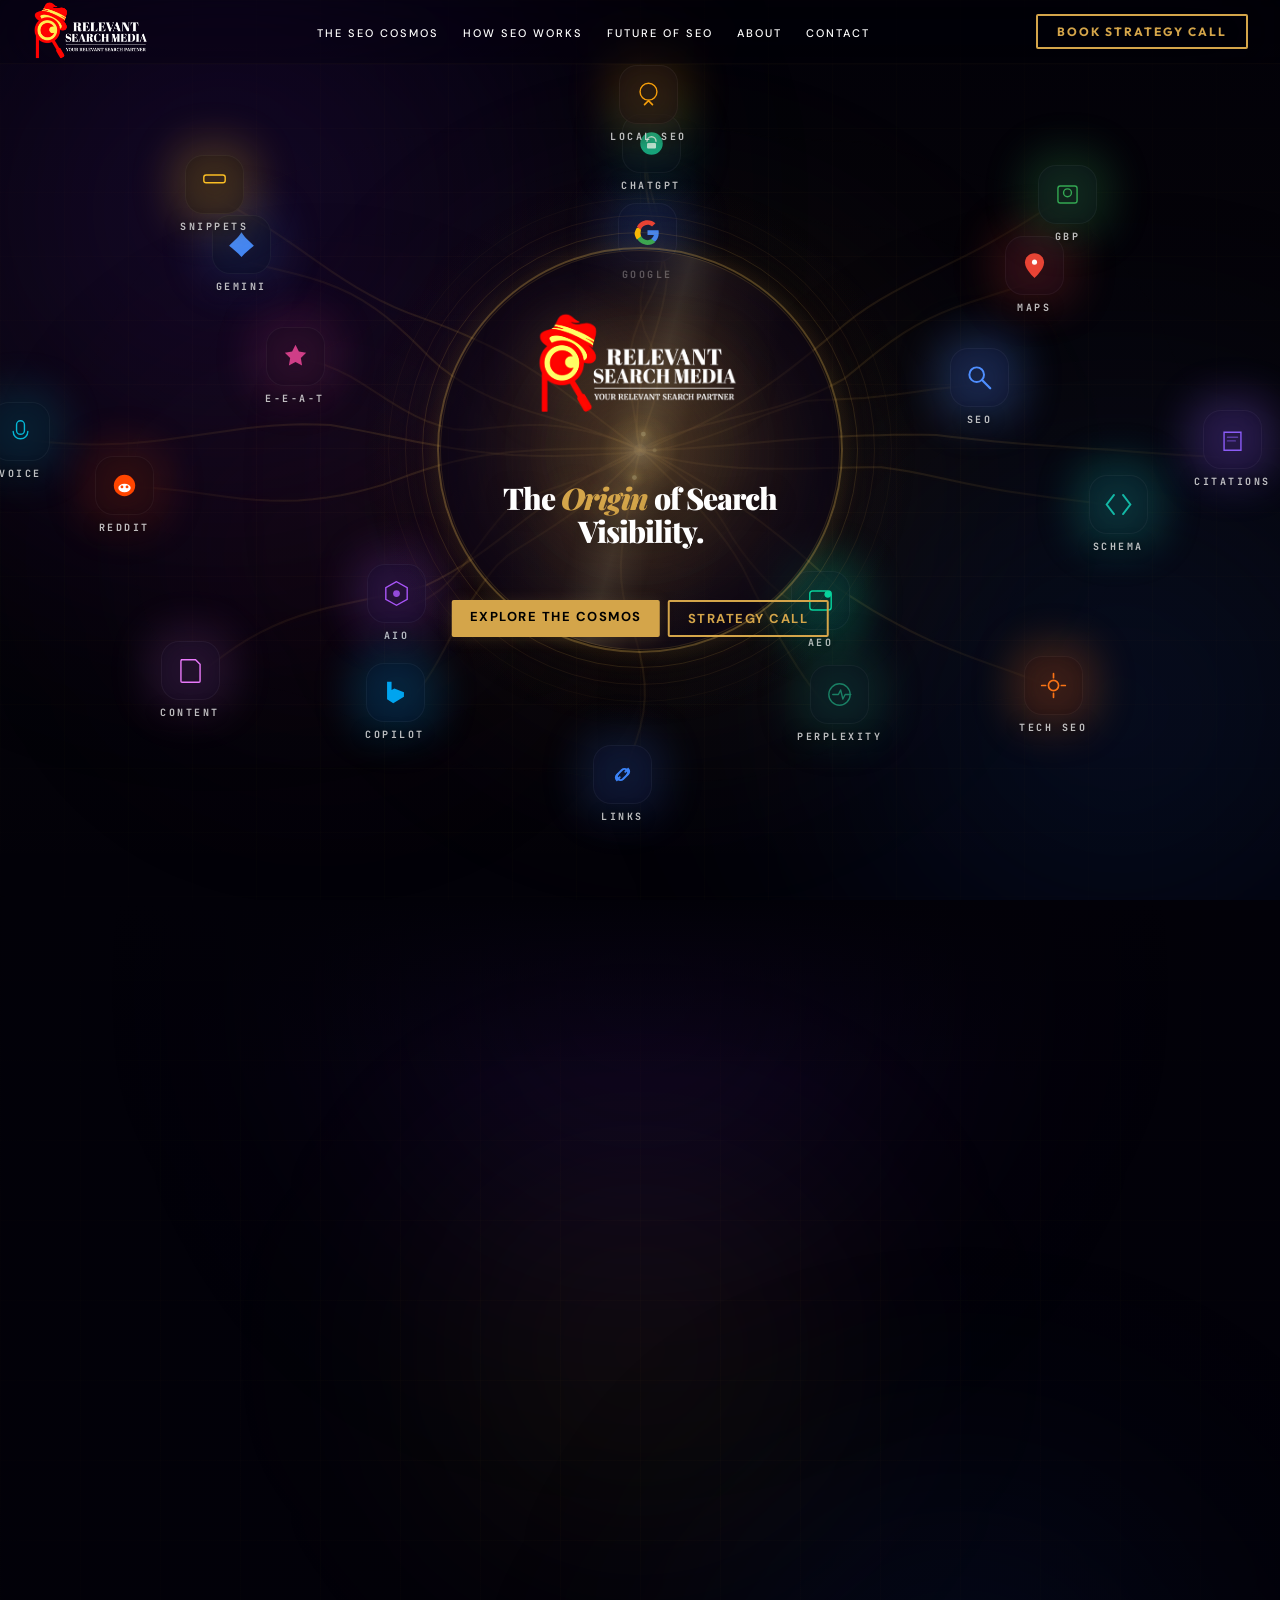
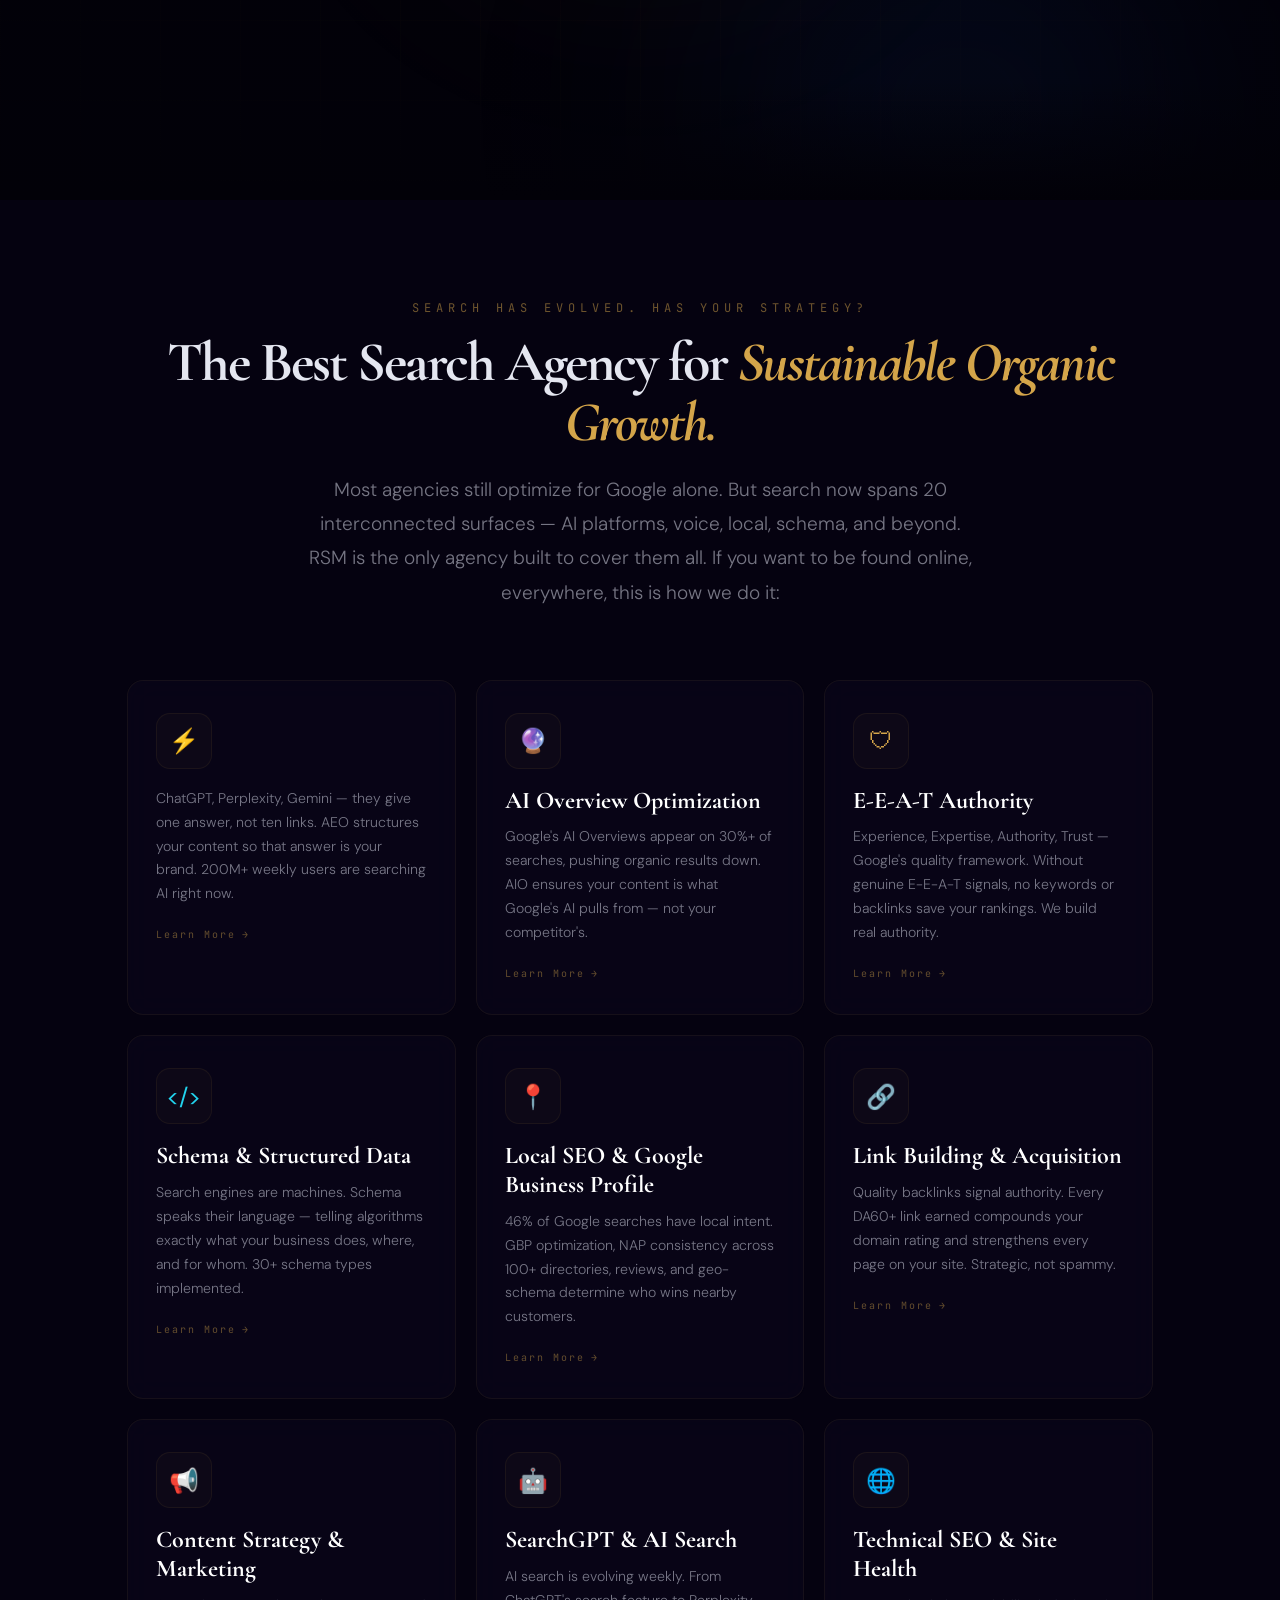
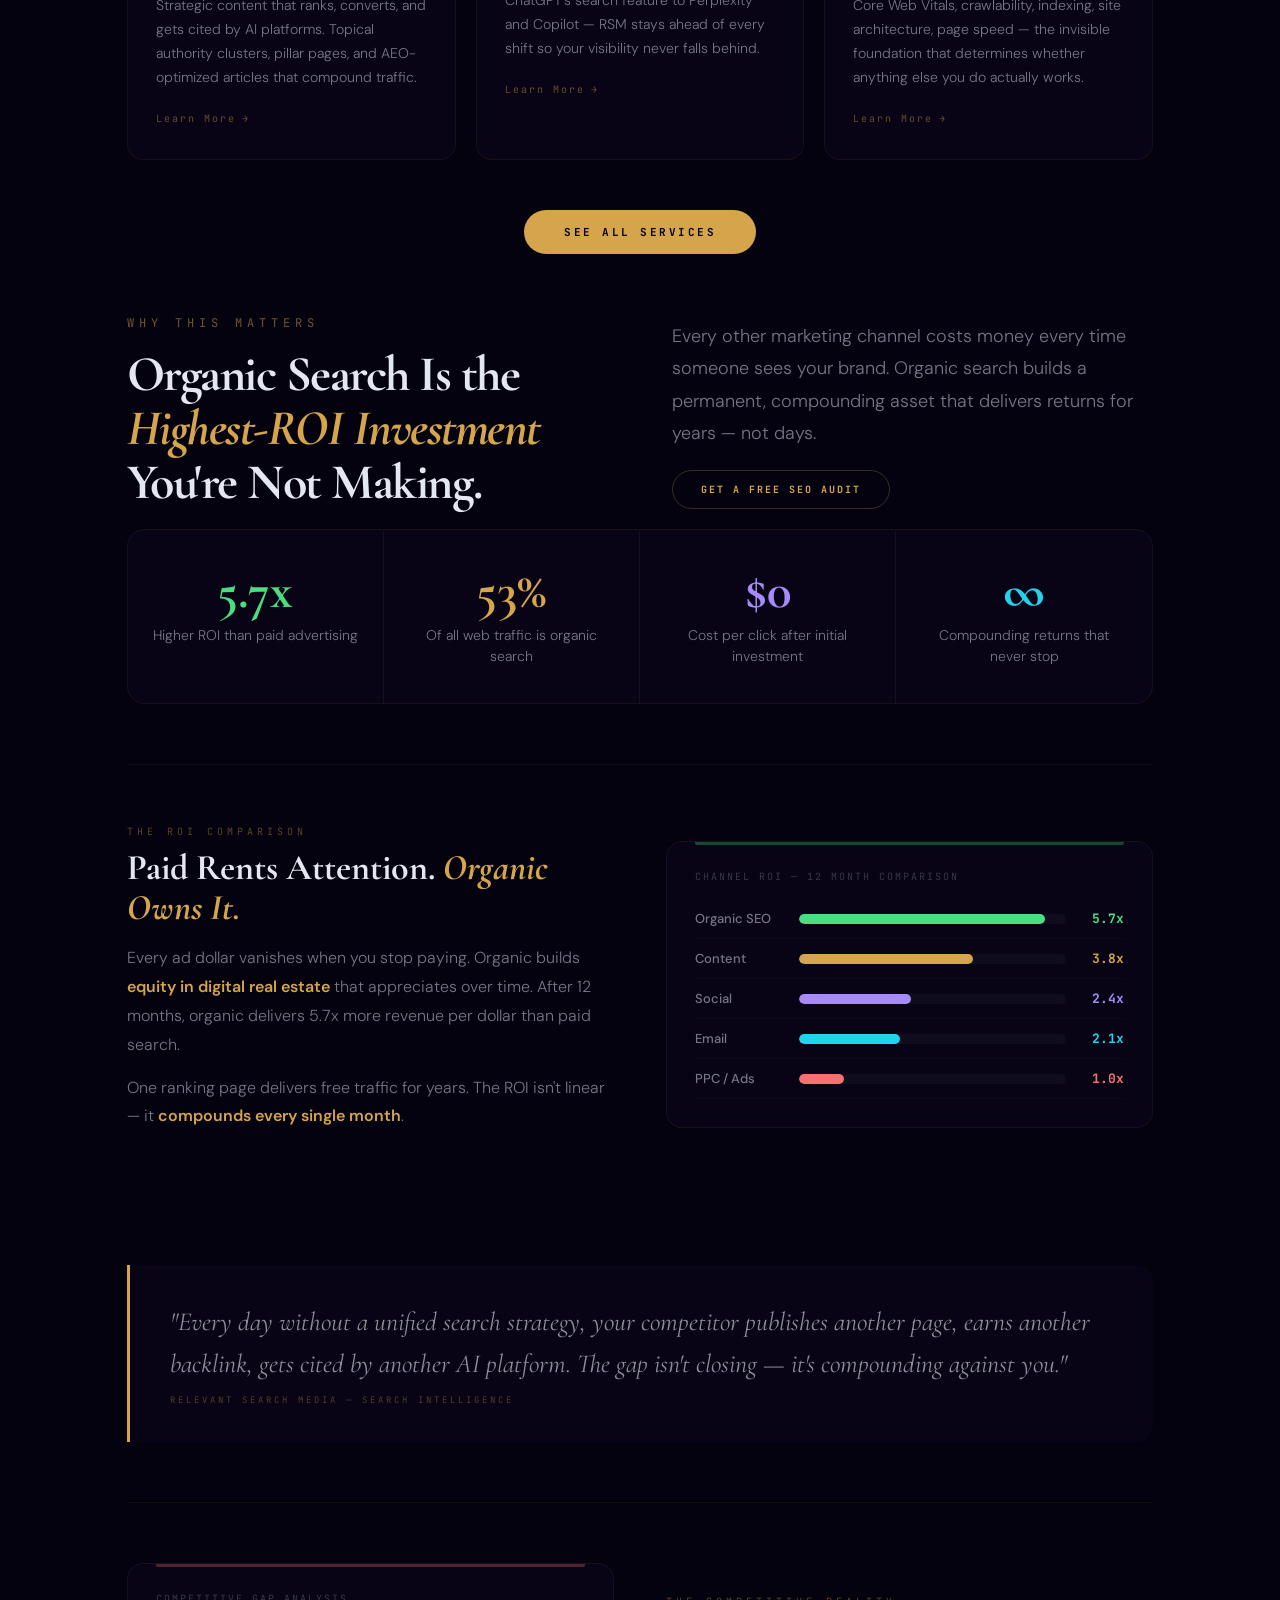
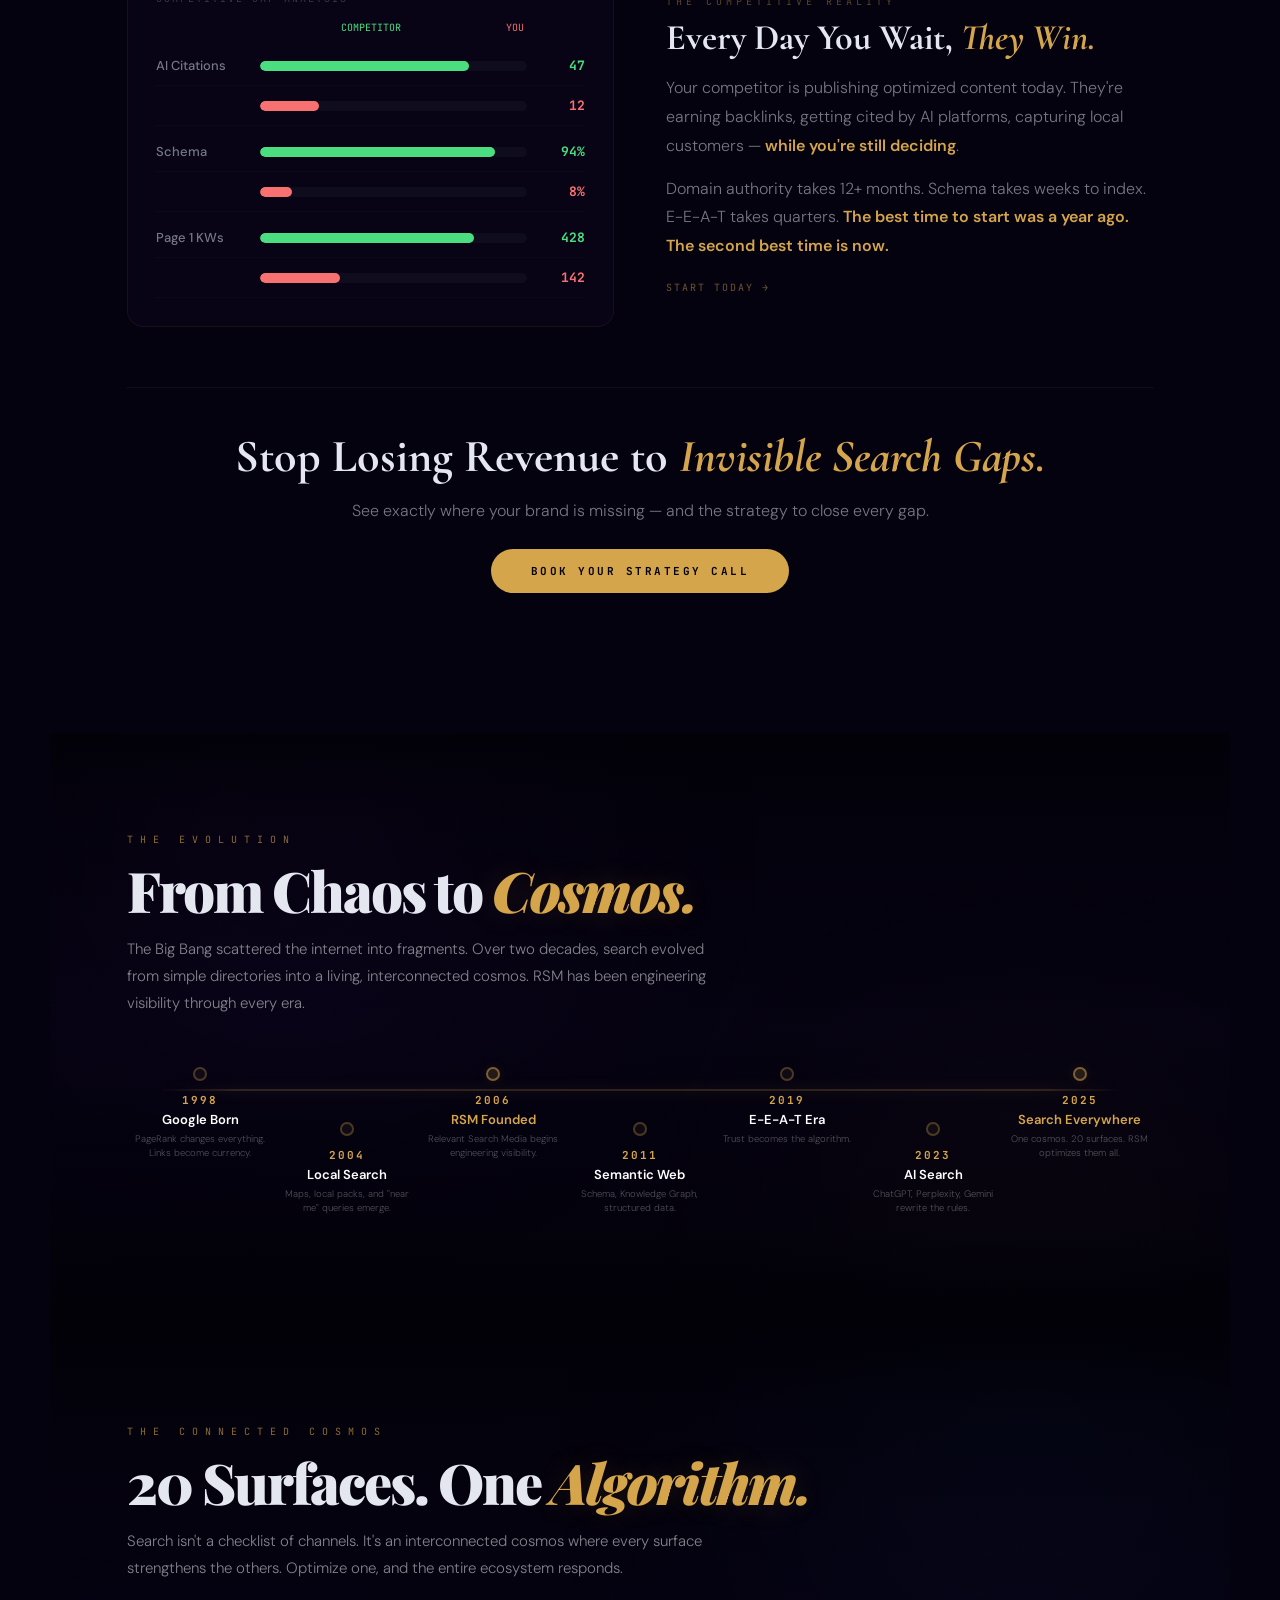
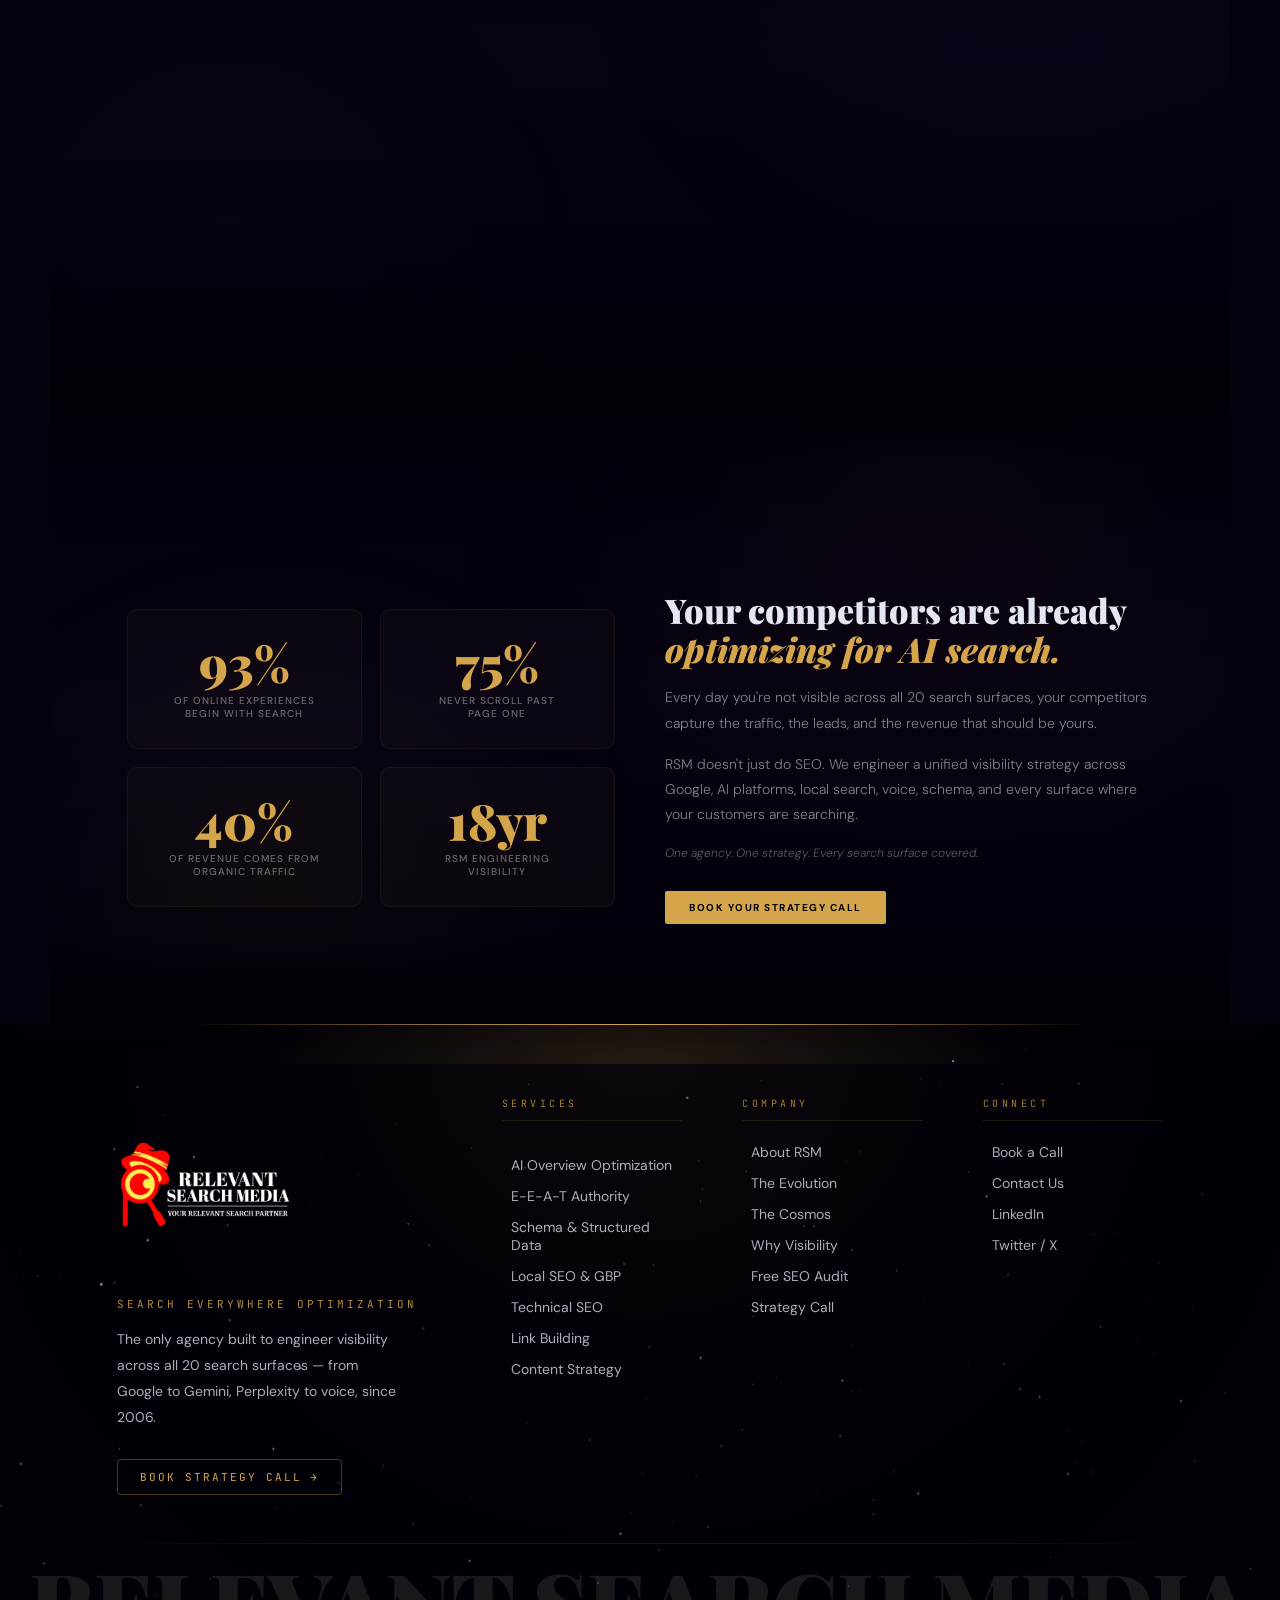
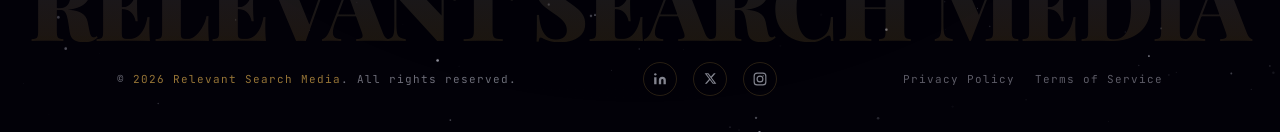
<file: index.html>
<!doctype html>
<html lang="en">
  <head>
    <meta charset="UTF-8" />
    <meta name="viewport" content="width=device-width, initial-scale=1.0" />
    <title>Digital Marketing Agency in USA | SEO, & Web Design - RSM</title>
    <meta
      name="description"
      content="RSM Digital Marketing Agency offers cost-effective, results-driven digital marketing solutions, including SEO, SMO, and a full range of online marketing services."
    />
    <link rel="icon" type="image/png" href="./logo.png" />
    <link rel="stylesheet" href="Styles.css" />
    <link rel="stylesheet" href="Section2.css" />
    <link rel="stylesheet" href="Styles2.css" />
    <link rel="stylesheet" href="Footer.css" />

    <!-- Google tag (gtag.js) -->

    <script
      async
      src="https://www.googletagmanager.com/gtag/js?id=G-ZPRNQ8Q138"
    ></script>
    <script>
      window.dataLayer = window.dataLayer || [];
      function gtag() {
        dataLayer.push(arguments);
      }
      gtag("js", new Date());

      gtag("config", "G-ZPRNQ8Q138");
    </script>
  </head>
  <body>
    <!-- Page Loader -->
    <div id="siteLoader">
      <div class="loader-logo">
        <img src="./image.png" alt="RSM logo" />
        <div class="loader-bar"><div class="loader-fill"></div></div>
      </div>
    </div>
    <!-- Custom cursor -->
    <div id="cursor"></div>
    <div id="cursorDot"></div>
    <canvas
      id="glowTrail"
      style="position: fixed; inset: 0; z-index: 9997; pointer-events: none"
    ></canvas>

    <nav class="nav">
      <div class="nav-left">
        <img src="./image.png" alt="RSM logo" />
      </div>
      <ul class="nav-mid">
        <!-- <li><a href="#evolution">Evolution</a></li> -->
        <li><a href="./Cosmos.html">The SEO Cosmos</a></li>
        <li><a href="./HowSEOWorks.html">How SEO Works</a></li>
        <li><a href="#future">Future of SEO</a></li>
        <li><a href="#about">About</a></li>
        <li><a href="#contact">Contact</a></li>
      </ul>
      <a
        href="https://calendly.com/thomas-relevant-search-media/30min"
        target="_blank"
        class="nav-cta"
        >Book Strategy Call</a>

      <!-- nav for mobile screens via hamburger icon -->

      <button class="nav-hamburger" id="navHamburger" aria-label="Menu">
        <span></span>
        <span></span>
        <span></span>
      </button>

      <div class="nav-mobile-menu" id="navMobileMenu">
        <a href="./Cosmos.html" onclick="closeMenu()">The Cosmos</a>
        <a href="#how" onclick="closeMenu()">How It Works</a>
        <a href="#future" onclick="closeMenu()">Future</a>
        <a href="#about" onclick="closeMenu()">About</a>
        <a
          href="https://calendly.com/thomas-relevant-search-media/30min"
          target="_blank"
          class="nav-mobile-cta"
          onclick="closeMenu()"
          >Book Strategy Call</a
        >
      </div>
    </nav>

    <div id="wrap">
      <div id="heroBg" aria-hidden="true">
        <div class="hb-orb hb-orb1"></div>
        <div class="hb-orb hb-orb2"></div>
        <div class="hb-orb hb-orb3"></div>
        <div class="hb-orb hb-orb4"></div>
        <div class="hb-grid"></div>
        <div class="hb-scan"></div>
      </div>

      <div id="vOverlay"></div>
      <canvas id="cBg"></canvas><canvas id="cFx"></canvas>

      <!-- 20 ICONS with tooltips -->
      <div class="nd" id="n0" data-tip="Search Engine Rankings">
        <div class="nd-box">
          <div class="nd-glow" style="background: #4285f4"></div>
          <svg viewBox="0 0 48 48">
            <path
              d="M44 24.5c0-1.57-.14-3.09-.4-4.55H24v8.51h11.26c-.49 2.63-1.97 4.85-4.2 6.34v5.27h6.8c3.97-3.66 6.14-9.04 6.14-15.57z"
              fill="#4285F4"
            />
            <path
              d="M24 46c5.7 0 10.49-1.89 13.99-5.13l-6.83-5.27c-1.89 1.27-4.31 2.01-7.16 2.01-5.5 0-10.16-3.71-11.83-8.7H5.14v5.44C8.7 41.35 15.84 46 24 46z"
              fill="#34A853"
            />
            <path
              d="M12.17 28.91c-.88-2.55-.88-5.27 0-7.82V15.65H5.14C2.38 19.88 1 24.88 1 26s1.38 6.12 4.14 10.35l7.03-5.44z"
              fill="#FBBC05"
            />
            <path
              d="M24 10.28c3.1 0 5.88 1.07 8.07 3.16l6.04-6.04C34.46 4.04 29.67 2 24 2 15.84 2 8.7 6.65 5.14 13.65l7.03 5.44c1.67-4.99 6.33-8.81 11.83-8.81z"
              fill="#EA4335"
            />
          </svg>
        </div>
        <span class="nd-name">Google</span>
        <div class="nd-tip">Search Engine Rankings</div>
      </div>
      <div class="nd" id="n1" data-tip="Search Engine Optimization">
        <div class="nd-box">
          <div class="nd-glow" style="background: #4f8fff"></div>
          <svg viewBox="0 0 48 48" fill="none">
            <circle
              cx="19"
              cy="19"
              r="13"
              stroke="#4f8fff"
              stroke-width="3.5"
            />
            <line
              x1="28.5"
              y1="28.5"
              x2="43"
              y2="43"
              stroke="#4f8fff"
              stroke-width="4"
              stroke-linecap="round"
            />
          </svg>
        </div>
        <span class="nd-name">SEO</span>
        <div class="nd-tip">Search Engine Optimization</div>
      </div>
      <div class="nd" id="n2" data-tip="Answer Engine Optimization">
        <div class="nd-box">
          <div class="nd-glow" style="background: #06d6a0"></div>
          <svg viewBox="0 0 48 48" fill="none">
            <rect
              x="5"
              y="7"
              width="38"
              height="34"
              rx="5"
              stroke="#06d6a0"
              stroke-width="2.5"
            />
            <circle cx="37" cy="13" r="6" fill="#06d6a0" />
          </svg>
        </div>
        <span class="nd-name">AEO</span>
        <div class="nd-tip">Answer Engine Optimization</div>
      </div>
      <div class="nd" id="n3" data-tip="AI Overview Optimization">
        <div class="nd-box">
          <div class="nd-glow" style="background: #a855f7"></div>
          <svg viewBox="0 0 48 48" fill="none">
            <path
              d="M24 3L5 13.5v21L24 45l19-10.5v-21L24 3z"
              stroke="#a855f7"
              stroke-width="2.5"
            />
            <circle cx="24" cy="24" r="6" fill="#a855f7" opacity=".85" />
          </svg>
        </div>
        <span class="nd-name">AIO</span>
        <div class="nd-tip">AI Overview Optimization</div>
      </div>
      <div class="nd" id="n4" data-tip="Experience Expertise Authority Trust">
        <div class="nd-box">
          <div class="nd-glow" style="background: #ec4899"></div>
          <svg viewBox="0 0 48 48" fill="none">
            <path
              d="M24 3l6 12.2L43 17.2l-9.5 9.3L35.7 40 24 33.8 12.3 40l2.2-13.5L5 17.2l13-2L24 3z"
              fill="#ec4899"
              opacity=".85"
            />
          </svg>
        </div>
        <span class="nd-name">E-E-A-T</span>
        <div class="nd-tip">Experience Expertise Authority Trust</div>
      </div>
      <div class="nd" id="n5" data-tip="AI Search Citations">
        <div class="nd-box">
          <div class="nd-glow" style="background: #10a37f"></div>
          <svg viewBox="0 0 48 48">
            <circle cx="24" cy="24" r="20" fill="#10a37f" />
            <path
              d="M16 20c0-4.4 3.6-8 8-8s8 3.6 8 8"
              stroke="#fff"
              stroke-width="2.5"
              fill="none"
              stroke-linecap="round"
              opacity=".7"
            />
            <rect
              x="16"
              y="23"
              width="16"
              height="10"
              rx="2"
              fill="#fff"
              opacity=".7"
            />
          </svg>
        </div>
        <span class="nd-name">ChatGPT</span>
        <div class="nd-tip">AI Search Citations</div>
      </div>
      <div class="nd" id="n6" data-tip="Local Map Pack">
        <div class="nd-box">
          <div class="nd-glow" style="background: #ea4335"></div>
          <svg viewBox="0 0 48 48">
            <path
              d="M24 2C14.6 2 7 9.4 7 18.5 7 31 24 46 24 46s17-15 17-27.5C41 9.4 33.4 2 24 2z"
              fill="#EA4335"
            />
            <circle cx="24" cy="18" r="4.5" fill="#fff" />
          </svg>
        </div>
        <span class="nd-name">Maps</span>
        <div class="nd-tip">Local Map Pack</div>
      </div>
      <div class="nd" id="n7" data-tip="Structured Data Markup">
        <div class="nd-box">
          <div class="nd-glow" style="background: #14b8a6"></div>
          <svg viewBox="0 0 48 48" fill="none">
            <path
              d="M16 7L3 24l13 17"
              stroke="#14b8a6"
              stroke-width="3.5"
              stroke-linecap="round"
            />
            <path
              d="M32 7l13 17-13 17"
              stroke="#14b8a6"
              stroke-width="3.5"
              stroke-linecap="round"
            />
          </svg>
        </div>
        <span class="nd-name">Schema</span>
        <div class="nd-tip">Structured Data Markup</div>
      </div>
      <div class="nd" id="n8" data-tip="AI Search Discovery">
        <div class="nd-box">
          <div class="nd-glow" style="background: #1a7f64"></div>
          <svg viewBox="0 0 48 48" fill="none">
            <circle
              cx="24"
              cy="24"
              r="19"
              stroke="#1a7f64"
              stroke-width="2.5"
            />
            <path
              d="M12 24h10l4-8 4 16 4-8h10"
              stroke="#1a7f64"
              stroke-width="2.5"
              stroke-linecap="round"
              stroke-linejoin="round"
            />
          </svg>
        </div>
        <span class="nd-name">Perplexity</span>
        <div class="nd-tip">AI Search Discovery</div>
      </div>
      <div class="nd" id="n9" data-tip="Microsoft AI Search">
        <div class="nd-box">
          <div class="nd-glow" style="background: #00a4ef"></div>
          <svg viewBox="0 0 48 48">
            <path
              d="M9 5v31l11 7 19-11.5v-8L22 17l-5 2.5V5H9z"
              fill="#00a4ef"
            />
          </svg>
        </div>
        <span class="nd-name">Copilot</span>
        <div class="nd-tip">Microsoft AI Search</div>
      </div>
      <div class="nd" id="n10" data-tip="Community Trust Signals">
        <div class="nd-box">
          <div class="nd-glow" style="background: #ff4500"></div>
          <svg viewBox="0 0 48 48">
            <circle cx="24" cy="24" r="19" fill="#FF4500" />
            <ellipse cx="24" cy="28.5" rx="11" ry="7.5" fill="#fff" />
            <circle cx="19.5" cy="26.5" r="2.5" fill="#FF4500" />
            <circle cx="28.5" cy="26.5" r="2.5" fill="#FF4500" />
          </svg>
        </div>
        <span class="nd-name">Reddit</span>
        <div class="nd-tip">Community Trust Signals</div>
      </div>
      <div class="nd" id="n11" data-tip="Google AI Platform">
        <div class="nd-box">
          <div class="nd-glow" style="background: #4285f4"></div>
          <svg viewBox="0 0 48 48" fill="none">
            <path
              d="M24 2C17 14 9 18 2 26c7 6 15 12 22 20 7-8 15-14 22-20C39 18 31 14 24 2z"
              fill="url(#gem)"
            />
            <defs>
              <linearGradient id="gem" x1="2" y1="2" x2="46" y2="46">
                <stop stop-color="#4285F4" />
                <stop offset=".33" stop-color="#34A853" />
                <stop offset=".66" stop-color="#FBBC05" />
                <stop offset="1" stop-color="#EA4335" />
              </linearGradient>
            </defs>
          </svg>
        </div>
        <span class="nd-name">Gemini</span>
        <div class="nd-tip">Google AI Platform</div>
      </div>
      <div class="nd" id="n12" data-tip="Location-Based Rankings">
        <div class="nd-box">
          <div class="nd-glow" style="background: #f59e0b"></div>
          <svg viewBox="0 0 48 48" fill="none">
            <circle
              cx="24"
              cy="19"
              r="15"
              stroke="#f59e0b"
              stroke-width="2.5"
            />
            <path
              d="M17 42l7-7 7 7"
              stroke="#f59e0b"
              stroke-width="3"
              stroke-linecap="round"
            />
          </svg>
        </div>
        <span class="nd-name">Local SEO</span>
        <div class="nd-tip">Location-Based Rankings</div>
      </div>
      <div class="nd" id="n13" data-tip="Google Business Profile">
        <div class="nd-box">
          <div class="nd-glow" style="background: #34a853"></div>
          <svg viewBox="0 0 48 48" fill="none">
            <rect
              x="7"
              y="9"
              width="34"
              height="30"
              rx="4"
              stroke="#34A853"
              stroke-width="2.5"
            />
            <circle cx="24" cy="21" r="7" stroke="#34A853" stroke-width="2.5" />
          </svg>
        </div>
        <span class="nd-name">GBP</span>
        <div class="nd-tip">Google Business Profile</div>
      </div>
      <div class="nd" id="n14" data-tip="Directory Listings">
        <div class="nd-box">
          <div class="nd-glow" style="background: #8b5cf6"></div>
          <svg viewBox="0 0 48 48" fill="none">
            <path d="M9 11h30v32H9z" stroke="#8b5cf6" stroke-width="2.5" />
            <path
              d="M15 20h18M15 26.5h14"
              stroke="#8b5cf6"
              stroke-width="2.5"
              stroke-linecap="round"
              opacity=".55"
            />
          </svg>
        </div>
        <span class="nd-name">Citations</span>
        <div class="nd-tip">Directory Listings</div>
      </div>
      <div class="nd" id="n15" data-tip="Site Speed & Crawling">
        <div class="nd-box">
          <div class="nd-glow" style="background: #f97316"></div>
          <svg viewBox="0 0 48 48" fill="none">
            <circle cx="24" cy="24" r="9" stroke="#f97316" stroke-width="3" />
            <path
              d="M24 3v7M24 38v7M3 24h7M38 24h7"
              stroke="#f97316"
              stroke-width="3"
              stroke-linecap="round"
            />
          </svg>
        </div>
        <span class="nd-name">Tech SEO</span>
        <div class="nd-tip">Site Speed & Crawling</div>
      </div>
      <div class="nd" id="n16" data-tip="Backlink Authority">
        <div class="nd-box">
          <div class="nd-glow" style="background: #3b82f6"></div>
          <svg viewBox="0 0 48 48" fill="none">
            <path
              d="M19 29l-5 5a6.4 6.4 0 010-9l9-9a6.4 6.4 0 019 0 6.4 6.4 0 010 9"
              stroke="#3b82f6"
              stroke-width="3.5"
              stroke-linecap="round"
            />
            <path
              d="M29 19l5-5a6.4 6.4 0 010 9l-9 9a6.4 6.4 0 01-9 0 6.4 6.4 0 010-9"
              stroke="#3b82f6"
              stroke-width="3.5"
              stroke-linecap="round"
            />
          </svg>
        </div>
        <span class="nd-name">Links</span>
        <div class="nd-tip">Backlink Authority</div>
      </div>
      <div class="nd" id="n17" data-tip="Content Strategy">
        <div class="nd-box">
          <div class="nd-glow" style="background: #e879f9"></div>
          <svg viewBox="0 0 48 48" fill="none">
            <path
              d="M7 5h26l8 8v30a2 2 0 01-2 2H9a2 2 0 01-2-2V7a2 2 0 012-2z"
              stroke="#e879f9"
              stroke-width="2.5"
            />
          </svg>
        </div>
        <span class="nd-name">Content</span>
        <div class="nd-tip">Content Strategy</div>
      </div>
      <div class="nd" id="n18" data-tip="Voice Search Optimization">
        <div class="nd-box">
          <div class="nd-glow" style="background: #06b6d4"></div>
          <svg viewBox="0 0 48 48" fill="none">
            <rect
              x="17"
              y="5"
              width="14"
              height="24"
              rx="7"
              stroke="#06b6d4"
              stroke-width="2.5"
            />
            <path
              d="M11 24c0 7.2 5.8 13 13 13s13-5.8 13-13"
              stroke="#06b6d4"
              stroke-width="2.5"
              stroke-linecap="round"
            />
          </svg>
        </div>
        <span class="nd-name">Voice</span>
        <div class="nd-tip">Voice Search Optimization</div>
      </div>
      <div class="nd" id="n19" data-tip="Featured Snippet Rankings">
        <div class="nd-box">
          <div class="nd-glow" style="background: #fbbf24"></div>
          <svg viewBox="0 0 48 48" fill="none">
            <rect
              x="5"
              y="7"
              width="38"
              height="14"
              rx="4"
              stroke="#fbbf24"
              stroke-width="2.5"
            />
          </svg>
        </div>
        <span class="nd-name">Snippets</span>
        <div class="nd-tip">Featured Snippet Rankings</div>
      </div>

      <!-- SUN DISC -->
      <div class="sun" id="sun">
        <div class="sun-aura"></div>
        <div class="sun-aura2"></div>
        <div class="sr sr1"></div>
        <div class="sr sr2"></div>
        <div class="sr sr3"></div>
        <div class="sr sr4"></div>
        <div class="sun-bg"></div>
        <div class="sun-core"></div>
        <div class="sun-orb">
          <svg viewBox="0 0 460 460">
            <defs>
              <path
                id="op"
                d="M230,230 m-210,0 a210,210 0 1,1 420,0 a210,210 0 1,1 -420,0"
              />
            </defs>
            <text>
              <textPath href="#op">
                SEARCH EVERYWHERE OPTIMIZATION · RELEVANT SEARCH MEDIA · SINCE
                2006 ·
              </textPath>
            </text>
          </svg>
        </div>
        <div class="sun-ct">
          <img src="./image.png" alt="Relevant Search Media Logo" />
          <h1>The <em>Origin</em> of Search Visibility.</h1>
          <!-- <p>We engineer visibility across the entire search cosmos.</p> -->
        </div>
      </div>

      <!-- BUTTONS — direct child of #wrap so mobile absolute bottom positioning works -->
      <div class="btns">
        <a href="#cosmos" class="sb1">Explore the Cosmos</a
        ><a
          href="https://calendly.com/thomas-relevant-search-media/30min"
          target="_blank"
          class="sb2"
          >Strategy Call</a
        >
      </div>
    </div>
    <!-- end #wrap -->

    <!-- ═══════════════════════════════════════════ -->
    <!-- SECTION: EVOLUTION CHAKRA                   -->
    <!-- Styles → Section2.css  |  JS → Section2.js  -->
    <!-- ═══════════════════════════════════════════ -->

    <section class="chakra-sec" id="evolution">
      <div class="chakra-sec-bg" aria-hidden="true">
        <div class="csb-orb csb-orb1"></div>
        <div class="csb-orb csb-orb2"></div>
        <div class="csb-orb csb-orb3"></div>
        <div class="csb-lines"></div>
      </div>
      <div class="chakra-ov"></div>
      <canvas id="chakraBg"></canvas>
      <canvas id="chakraLt"></canvas>
      <canvas id="chakraFx"></canvas>
      <div class="sec-fade"></div>
    </section>

    <!-- ═══════════════════════════════════════════ -->
    <!-- SECTION 3 & 4: SERVICES + WHY IT MATTERS   -->
    <!-- ═══════════════════════════════════════════ -->
    <div class="page">
      <div class="sec">
        <div class="s3-hero rv">
          <div class="tag">Search Has Evolved. Has Your Strategy?</div>
          <h2>
            The Best Search Agency for <em>Sustainable Organic Growth.</em>
          </h2>
          <p class="sub">
            Most agencies still optimize for Google alone. But search now spans
            20 interconnected surfaces — AI platforms, voice, local, schema, and
            beyond. RSM is the only agency built to cover them all. If you want
            to be found online, everywhere, this is how we do it:
          </p>
        </div>

        <div class="svc-grid">
          <div class="svc-card rv" style="--ac: var(--green)">
            <div
              style="
                position: absolute;
                top: 0;
                left: 0;
                right: 0;
                height: 3px;
                background: var(--green);
                opacity: 0;
                transition: opacity 0.4s;
              "
            ></div>
            <div class="svc-icon" style="color: var(--green)">⚡</div>
            <!-- <h4>Answer Engine Optimization</h4> -->
            <p>
              ChatGPT, Perplexity, Gemini — they give one answer, not ten links.
              AEO structures your content so that answer is your brand. 200M+
              weekly users are searching AI right now.
            </p>
            <a
              href="https://calendly.com/thomas-relevant-search-media/30min"
              class="svc-link"
              target="_blank"
              >Learn More</a
            >
          </div>
          <div class="svc-card rv">
            <div class="svc-icon" style="color: var(--purple)">🔮</div>
            <h4>AI Overview Optimization</h4>
            <p>
              Google's AI Overviews appear on 30%+ of searches, pushing organic
              results down. AIO ensures your content is what Google's AI pulls
              from — not your competitor's.
            </p>
            <a
              href="https://calendly.com/thomas-relevant-search-media/30min"
              class="svc-link"
              target="_blank"
              >Learn More</a
            >
          </div>
          <div class="svc-card rv">
            <div class="svc-icon" style="color: var(--gold)">🛡</div>
            <h4>E-E-A-T Authority</h4>
            <p>
              Experience, Expertise, Authority, Trust — Google's quality
              framework. Without genuine E-E-A-T signals, no keywords or
              backlinks save your rankings. We build real authority.
            </p>
            <a
              href="https://calendly.com/thomas-relevant-search-media/30min"
              class="svc-link"
              target="_blank"
              >Learn More</a
            >
          </div>
          <div class="svc-card rv">
            <div class="svc-icon" style="color: var(--cyan)">&lt;/&gt;</div>
            <h4>Schema & Structured Data</h4>
            <p>
              Search engines are machines. Schema speaks their language —
              telling algorithms exactly what your business does, where, and for
              whom. 30+ schema types implemented.
            </p>
            <a
              href="https://calendly.com/thomas-relevant-search-media/30min"
              class="svc-link"
              target="_blank"
              >Learn More</a
            >
          </div>
          <div class="svc-card rv">
            <div class="svc-icon" style="color: var(--pink)">📍</div>
            <h4>Local SEO & Google Business Profile</h4>
            <p>
              46% of Google searches have local intent. GBP optimization, NAP
              consistency across 100+ directories, reviews, and geo-schema
              determine who wins nearby customers.
            </p>
            <a
              href="https://calendly.com/thomas-relevant-search-media/30min"
              class="svc-link"
              target="_blank"
              >Learn More</a
            >
          </div>
          <div class="svc-card rv">
            <div class="svc-icon" style="color: var(--blue)">🔗</div>
            <h4>Link Building & Acquisition</h4>
            <p>
              Quality backlinks signal authority. Every DA60+ link earned
              compounds your domain rating and strengthens every page on your
              site. Strategic, not spammy.
            </p>
            <a
              href="https://calendly.com/thomas-relevant-search-media/30min"
              class="svc-link"
              target="_blank"
              >Learn More</a
            >
          </div>
          <div class="svc-card rv">
            <div class="svc-icon" style="color: var(--red)">📢</div>
            <h4>Content Strategy & Marketing</h4>
            <p>
              Strategic content that ranks, converts, and gets cited by AI
              platforms. Topical authority clusters, pillar pages, and
              AEO-optimized articles that compound traffic.
            </p>
            <a
              href="https://calendly.com/thomas-relevant-search-media/30min"
              class="svc-link"
              target="_blank"
              >Learn More</a
            >
          </div>
          <div class="svc-card rv">
            <div class="svc-icon" style="color: #fb923c">🤖</div>
            <h4>SearchGPT & AI Search</h4>
            <p>
              AI search is evolving weekly. From ChatGPT's search feature to
              Perplexity and Copilot — RSM stays ahead of every shift so your
              visibility never falls behind.
            </p>
            <a
              href="https://calendly.com/thomas-relevant-search-media/30min"
              class="svc-link"
              target="_blank"
              >Learn More</a
            >
          </div>
          <div class="svc-card rv">
            <div class="svc-icon" style="color: #a3e635">🌐</div>
            <h4>Technical SEO & Site Health</h4>
            <p>
              Core Web Vitals, crawlability, indexing, site architecture, page
              speed — the invisible foundation that determines whether anything
              else you do actually works.
            </p>
            <a
              href="https://calendly.com/thomas-relevant-search-media/30min"
              class="svc-link"
              target="_blank"
              >Learn More</a
            >
          </div>
        </div>

        <div class="cta-center rv">
          <a
            href="https://calendly.com/thomas-relevant-search-media/30min"
            target="_blank"
            class="cta-btn"
            >See All Services</a
          >
        </div>
      </div>

      <div class="divider"></div>

      <div class="sec">
        <div class="s4-split rv">
          <div>
            <div class="tag">Why This Matters</div>
            <h2>
              Organic Search Is the <em>Highest-ROI Investment</em> You're Not
              Making.
            </h2>
          </div>
          <div class="s4-right">
            <p>
              Every other marketing channel costs money every time someone sees
              your brand. Organic search builds a permanent, compounding asset
              that delivers returns for years — not days.
            </p>
            <a
              href="https://calendly.com/thomas-relevant-search-media/30min"
              class="cta-outline"
              target="_blank"
              >Get A Free SEO Audit</a
            >
          </div>
        </div>

        <div class="stat-strip rv">
          <div class="ss">
            <div class="num" style="color: var(--green)">5.7x</div>
            <div class="lbl">Higher ROI than paid advertising</div>
          </div>
          <div class="ss">
            <div class="num" style="color: var(--gold)">53%</div>
            <div class="lbl">Of all web traffic is organic search</div>
          </div>
          <div class="ss">
            <div class="num" style="color: var(--purple)">$0</div>
            <div class="lbl">Cost per click after initial investment</div>
          </div>
          <div class="ss">
            <div class="num" style="color: var(--cyan)">∞</div>
            <div class="lbl">Compounding returns that never stop</div>
          </div>
        </div>

        <div class="feat rv">
          <div class="ft">
            <div class="fnum">THE ROI COMPARISON</div>
            <h3>Paid Rents Attention. <em>Organic Owns It.</em></h3>
            <p>
              Every ad dollar vanishes when you stop paying. Organic builds
              <strong>equity in digital real estate</strong> that appreciates
              over time. After 12 months, organic delivers 5.7x more revenue per
              dollar than paid search.
            </p>
            <p>
              One ranking page delivers free traffic for years. The ROI isn't
              linear — it <strong>compounds every single month</strong>.
            </p>
          </div>
          <div class="fv">
            <div class="accent" style="background: var(--green)"></div>
            <div class="vtitle">CHANNEL ROI — 12 MONTH COMPARISON</div>
            <div class="br">
              <span class="bl">Organic SEO</span>
              <div class="bk">
                <div
                  class="bf"
                  data-w="92"
                  style="width: 0%; background: var(--green)"
                ></div>
              </div>
              <span class="bv" style="color: var(--green)">5.7x</span>
            </div>
            <div class="br">
              <span class="bl">Content</span>
              <div class="bk">
                <div
                  class="bf"
                  data-w="65"
                  style="width: 0%; background: var(--gold)"
                ></div>
              </div>
              <span class="bv" style="color: var(--gold)">3.8x</span>
            </div>
            <div class="br">
              <span class="bl">Social</span>
              <div class="bk">
                <div
                  class="bf"
                  data-w="42"
                  style="width: 0%; background: var(--purple)"
                ></div>
              </div>
              <span class="bv" style="color: var(--purple)">2.4x</span>
            </div>
            <div class="br">
              <span class="bl">Email</span>
              <div class="bk">
                <div
                  class="bf"
                  data-w="38"
                  style="width: 0%; background: var(--cyan)"
                ></div>
              </div>
              <span class="bv" style="color: var(--cyan)">2.1x</span>
            </div>
            <div class="br">
              <span class="bl">PPC / Ads</span>
              <div class="bk">
                <div
                  class="bf"
                  data-w="17"
                  style="width: 0%; background: var(--red)"
                ></div>
              </div>
              <span class="bv" style="color: var(--red)">1.0x</span>
            </div>
          </div>
        </div>

        <div class="quote rv">
          <p>
            "Every day without a unified search strategy, your competitor
            publishes another page, earns another backlink, gets cited by
            another AI platform. The gap isn't closing — it's compounding
            against you."
          </p>
          <div class="attr">RELEVANT SEARCH MEDIA — SEARCH INTELLIGENCE</div>
        </div>

        <div class="feat rev rv">
          <div class="ft">
            <div class="fnum">THE COMPETITIVE REALITY</div>
            <h3>Every Day You Wait, <em>They Win.</em></h3>
            <p>
              Your competitor is publishing optimized content today. They're
              earning backlinks, getting cited by AI platforms, capturing local
              customers — <strong>while you're still deciding</strong>.
            </p>
            <p>
              Domain authority takes 12+ months. Schema takes weeks to index.
              E-E-A-T takes quarters.
              <strong
                >The best time to start was a year ago. The second best time is
                now.</strong
              >
            </p>
            <a
              href="https://calendly.com/thomas-relevant-search-media/30min"
              class="link"
              target="_blank"
              >START TODAY →</a
            >
          </div>
          <div class="fv">
            <div class="accent" style="background: var(--red)"></div>
            <div class="vtitle">COMPETITIVE GAP ANALYSIS</div>
            <div
              style="
                display: grid;
                grid-template-columns: 1fr 1fr 1fr;
                gap: 4px;
                text-align: center;
                margin-bottom: 12px;
                font-size: 10px;
                color: var(--mute);
                font-family: &quot;JetBrains Mono&quot;, monospace;
              "
            >
              <span></span><span style="color: var(--green)">COMPETITOR</span
              ><span style="color: var(--red)">YOU</span>
            </div>
            <div class="br">
              <span class="bl">AI Citations</span>
              <div class="bk">
                <div
                  class="bf"
                  data-w="78"
                  style="width: 0%; background: var(--green)"
                ></div>
              </div>
              <span class="bv" style="color: var(--green)">47</span>
            </div>
            <div class="br">
              <span class="bl"></span>
              <div class="bk">
                <div
                  class="bf"
                  data-w="22"
                  style="width: 0%; background: var(--red)"
                ></div>
              </div>
              <span class="bv" style="color: var(--red)">12</span>
            </div>
            <div style="height: 6px"></div>
            <div class="br">
              <span class="bl">Schema</span>
              <div class="bk">
                <div
                  class="bf"
                  data-w="88"
                  style="width: 0%; background: var(--green)"
                ></div>
              </div>
              <span class="bv" style="color: var(--green)">94%</span>
            </div>
            <div class="br">
              <span class="bl"></span>
              <div class="bk">
                <div
                  class="bf"
                  data-w="12"
                  style="width: 0%; background: var(--red)"
                ></div>
              </div>
              <span class="bv" style="color: var(--red)">8%</span>
            </div>
            <div style="height: 6px"></div>
            <div class="br">
              <span class="bl">Page 1 KWs</span>
              <div class="bk">
                <div
                  class="bf"
                  data-w="80"
                  style="width: 0%; background: var(--green)"
                ></div>
              </div>
              <span class="bv" style="color: var(--green)">428</span>
            </div>
            <div class="br">
              <span class="bl"></span>
              <div class="bk">
                <div
                  class="bf"
                  data-w="30"
                  style="width: 0%; background: var(--red)"
                ></div>
              </div>
              <span class="bv" style="color: var(--red)">142</span>
            </div>
          </div>
        </div>

        <div class="cta-sec rv">
          <h3>Stop Losing Revenue to <em>Invisible Search Gaps.</em></h3>
          <p>
            See exactly where your brand is missing — and the strategy to close
            every gap.
          </p>
          <a
            href="https://calendly.com/thomas-relevant-search-media/30min"
            target="_blank"
            class="cta-btn"
            >Book Your Strategy Call</a
          >
        </div>
      </div>
    </div>

    <!-- ═══════════════════════════════════════════ -->
    <!-- SECTION 1: THE EVOLUTION                    -->
    <!-- ═══════════════════════════════════════════ -->
    <section class="sec" id="cosmos">
      <div class="sec-bg-anim" aria-hidden="true"></div>
      <div class="sec-overlay"></div>
      <div class="sec-content">
        <div class="reveal">
          <p class="sec-tag">The Evolution</p>
          <h2 class="sec-title">From Chaos to <em>Cosmos.</em></h2>
          <p class="sec-sub">
            The Big Bang scattered the internet into fragments. Over two
            decades, search evolved from simple directories into a living,
            interconnected cosmos. RSM has been engineering visibility through
            every era.
          </p>
        </div>
        <div class="timeline reveal">
          <div class="tl-wire"></div>
          <div class="tl-items">
            <div class="tl-item" data-delay="0">
              <div class="tl-dot"></div>
              <span class="tl-year">1998</span
              ><span class="tl-label">Google Born</span
              ><span class="tl-desc"
                >PageRank changes everything. Links become currency.</span
              >
            </div>
            <div class="tl-item" data-delay="100">
              <div class="tl-dot"></div>
              <span class="tl-year">2004</span
              ><span class="tl-label">Local Search</span
              ><span class="tl-desc"
                >Maps, local packs, and "near me" queries emerge.</span
              >
            </div>
            <div class="tl-item gold" data-delay="200">
              <div class="tl-dot"></div>
              <span class="tl-year">2006</span
              ><span class="tl-label" style="color: #d4a54a">RSM Founded</span
              ><span class="tl-desc"
                >Relevant Search Media begins engineering visibility.</span
              >
            </div>
            <div class="tl-item" data-delay="300">
              <div class="tl-dot"></div>
              <span class="tl-year">2011</span
              ><span class="tl-label">Semantic Web</span
              ><span class="tl-desc"
                >Schema, Knowledge Graph, structured data.</span
              >
            </div>
            <div class="tl-item" data-delay="400">
              <div class="tl-dot"></div>
              <span class="tl-year">2019</span
              ><span class="tl-label">E-E-A-T Era</span
              ><span class="tl-desc">Trust becomes the algorithm.</span>
            </div>
            <div class="tl-item" data-delay="500">
              <div class="tl-dot"></div>
              <span class="tl-year">2023</span
              ><span class="tl-label">AI Search</span
              ><span class="tl-desc"
                >ChatGPT, Perplexity, Gemini rewrite the rules.</span
              >
            </div>
            <div class="tl-item gold" data-delay="600">
              <div class="tl-dot"></div>
              <span class="tl-year">2025</span
              ><span class="tl-label" style="color: #d4a54a"
                >Search Everywhere</span
              ><span class="tl-desc"
                >One cosmos. 20 surfaces. RSM optimizes them all.</span
              >
            </div>
          </div>
        </div>
      </div>
      <div class="sec-fade"></div>
    </section>

    <!-- SECTION 2: THE CONNECTED COSMOS -->
    <section class="sec" id="how">
      <div class="sec-bg-anim" aria-hidden="true"></div>
      <div class="sec-overlay"></div>
      <div class="sec-content">
        <div class="reveal">
          <p class="sec-tag">The Connected Cosmos</p>
          <h2 class="sec-title">20 Surfaces. One <em>Algorithm.</em></h2>
          <p class="sec-sub">
            Search isn't a checklist of channels. It's an interconnected cosmos
            where every surface strengthens the others. Optimize one, and the
            entire ecosystem responds.
          </p>
        </div>
        <div class="cosmos-grid">
          <div class="cosmos-card reveal">
            <span class="cc-ring">01</span>
            <div class="cc-icon">&#x1F310;</div>
            <div class="cc-title">The Core: Google Search</div>
            <div class="cc-desc">
              Google still processes
              <strong>8.5 billion searches daily</strong>. But rankings are no
              longer just about keywords. E-E-A-T signals, schema markup, and AI
              citations now determine who appears at the top. Your website's
              authority flows outward to every other surface.
            </div>
          </div>
          <div class="cosmos-card reveal">
            <span class="cc-ring">02</span>
            <div class="cc-icon">&#x1F916;</div>
            <div class="cc-title">AI Search Platforms</div>
            <div class="cc-desc">
              ChatGPT, Perplexity, Gemini, and Copilot are
              <strong>answering queries before users reach a website</strong>.
              If your content isn't structured for AI citation, you're invisible
              to the fastest-growing search surface in history. AEO and AIO are
              no longer optional.
            </div>
          </div>
          <div class="cosmos-card reveal">
            <span class="cc-ring">03</span>
            <div class="cc-icon">&#x1F4CD;</div>
            <div class="cc-title">The Extended Surface</div>
            <div class="cc-desc">
              Local SEO, Google Business Profile, citations, voice search,
              featured snippets, Reddit discussions — these aren't side
              channels. They're where
              <strong>your customers make decisions</strong>. One unified
              strategy across all 20 surfaces creates compounding visibility.
            </div>
          </div>
        </div>
      </div>
      <div class="sec-fade"></div>
    </section>

    <!-- SECTION 3: WHY VISIBILITY MATTERS -->

    <section class="sec" id="future">
      <div class="sec-bg-anim" aria-hidden="true"></div>
      <div class="sec-overlay"></div>
      <div class="sec-content">
        <div class="reveal">
          <p class="sec-tag">Why Visibility Matters</p>
          <h2 class="sec-title">Invisible Brands <em>Don't Grow.</em></h2>
        </div>
        <div class="why-grid">
          <div class="why-stats reveal">
            <div class="stat-card">
              <div class="stat-num">93%</div>
              <div class="stat-label">
                of online experiences<br />begin with search
              </div>
            </div>
            <div class="stat-card">
              <div class="stat-num">75%</div>
              <div class="stat-label">never scroll past<br />page one</div>
            </div>
            <div class="stat-card">
              <div class="stat-num">40%</div>
              <div class="stat-label">
                of revenue comes from<br />organic traffic
              </div>
            </div>
            <div class="stat-card">
              <div class="stat-num">18yr</div>
              <div class="stat-label">RSM engineering<br />visibility</div>
            </div>
          </div>
          <div class="why-text reveal">
            <h3>
              Your competitors are already <em>optimizing for AI search.</em>
            </h3>
            <p>
              Every day you're not visible across all 20 search surfaces, your
              competitors capture the traffic, the leads, and the revenue that
              should be yours.
            </p>
            <p>
              RSM doesn't just do SEO. We engineer a unified visibility strategy
              across Google, AI platforms, local search, voice, schema, and
              every surface where your customers are searching.
            </p>
            <p
              style="
                color: rgba(255, 255, 255, 0.35);
                font-size: 12px;
                font-style: italic;
              "
            >
              One agency. One strategy. Every search surface covered.
            </p>
            <a
              href="https://calendly.com/thomas-relevant-search-media/30min"
              target="_blank"
              class="why-cta"
              >Book Your Strategy Call</a
            >
          </div>
        </div>
      </div>
      <div class="sec-fade"></div>
    </section>

    <!-- ══════════════════════════════════ -->
    <!-- FOOTER — "The Event Horizon"       -->
    <!-- ══════════════════════════════════ -->

    <footer class="site-footer">
      <canvas id="footerCanvas"></canvas>
      <div class="footer-horizon"></div>
      <div class="footer-body">
        <div class="ft-brand">
          <img src="./image.png" alt="Relevant Search Media" />
          <p class="ft-brand-tagline">Search Everywhere Optimization</p>
          <p class="ft-brand-desc">
            The only agency built to engineer visibility across all 20 search
            surfaces — from Google to Gemini, Perplexity to voice, since 2006.
          </p>
          <a
            href="https://calendly.com/thomas-relevant-search-media/30min"
            target="_blank"
            class="ft-cta"
          >
            Book Strategy Call <span class="ft-cta-arrow">→</span>
          </a>
        </div>

        <div class="ft-col">
          <p class="ft-col-title">Services</p>
          <ul>
            <li>
              <!-- <a
                href="https://calendly.com/thomas-relevant-search-media/30min"
                target="_blank"
                >Answer Engine Optimization</a
              > -->
            </li>
            <li>
              <a
                href="https://calendly.com/thomas-relevant-search-media/30min"
                target="_blank"
                >AI Overview Optimization</a
              >
            </li>
            <li>
              <a
                href="https://calendly.com/thomas-relevant-search-media/30min"
                target="_blank"
                >E-E-A-T Authority</a
              >
            </li>
            <li>
              <a
                href="https://calendly.com/thomas-relevant-search-media/30min"
                target="_blank"
                >Schema & Structured Data</a
              >
            </li>
            <li>
              <a
                href="https://calendly.com/thomas-relevant-search-media/30min"
                target="_blank"
                >Local SEO & GBP</a
              >
            </li>
            <li>
              <a
                href="https://calendly.com/thomas-relevant-search-media/30min"
                target="_blank"
                >Technical SEO</a
              >
            </li>
            <li>
              <a
                href="https://calendly.com/thomas-relevant-search-media/30min"
                target="_blank"
                >Link Building</a
              >
            </li>
            <li>
              <a
                href="https://calendly.com/thomas-relevant-search-media/30min"
                target="_blank"
                >Content Strategy</a
              >
            </li>
          </ul>
        </div>

        <div class="ft-col">
          <p class="ft-col-title">Company</p>
          <ul>
            <li><a href="#about">About RSM</a></li>
            <li><a href="#cosmos">The Evolution</a></li>
            <li><a href="#how">The Cosmos</a></li>
            <li><a href="#future">Why Visibility</a></li>
            <li>
              <a
                href="https://calendly.com/thomas-relevant-search-media/30min"
                target="_blank"
                >Free SEO Audit</a
              >
            </li>
            <li>
              <a
                href="https://calendly.com/thomas-relevant-search-media/30min"
                target="_blank"
                >Strategy Call</a
              >
            </li>
          </ul>
        </div>

        <div class="ft-col">
          <p class="ft-col-title">Connect</p>
          <ul>
            <li>
              <a
                href="https://calendly.com/thomas-relevant-search-media/30min"
                target="_blank"
                >Book a Call</a
              >
            </li>
            <li><a href="#contact">Contact Us</a></li>
            <li><a href="#" target="_blank">LinkedIn</a></li>
            <li><a href="#" target="_blank">Twitter / X</a></li>
          </ul>
        </div>
      </div>

      <div class="footer-bottom">
        <div class="footer-bottom-line"></div>
      </div>

      <div class="footer-sig">
        <div class="footer-sig-inner">
          <span class="footer-wordmark">RELEVANT SEARCH MEDIA</span>
        </div>
      </div>

      <div class="footer-meta">
        <p class="footer-copy">
          © <span id="ftYear"></span> <span>Relevant Search Media</span>. All
          rights reserved.
        </p>
        <div class="footer-socials">
          <a
            href="https://www.linkedin.com/company/relevant-search-media-pvt-ltd/"
            target="_blank"
            title="LinkedIn"
            aria-label="LinkedIn"
          >
            <svg width="14" height="14" viewBox="0 0 24 24" fill="currentColor">
              <path
                d="M16 8a6 6 0 016 6v7h-4v-7a2 2 0 00-4 0v7h-4v-7a6 6 0 016-6zM2 9h4v12H2z"
              />
              <circle cx="4" cy="4" r="2" />
            </svg>
          </a>
          <a
            href="https://x.com/SearchRelevant_"
            target="_blank"
            title="Twitter / X"
            aria-label="Twitter"
          >
            <svg width="13" height="13" viewBox="0 0 24 24" fill="currentColor">
              <path
                d="M18.244 2.25h3.308l-7.227 8.26 8.502 11.24H16.17l-5.214-6.817L4.99 21.75H1.68l7.73-8.835L1.254 2.25H8.08l4.713 6.231zm-1.161 17.52h1.833L7.084 4.126H5.117z"
              />
            </svg>
          </a>
          <a
            href="https://www.instagram.com/_relevantsearchmedia"
            target="_blank"
            title="Instagram"
            aria-label="Instagram"
          >
            <svg
              width="14"
              height="14"
              viewBox="0 0 24 24"
              fill="none"
              stroke="currentColor"
              stroke-width="2"
              stroke-linecap="round"
              stroke-linejoin="round"
            >
              <rect x="2" y="2" width="20" height="20" rx="5" />
              <circle cx="12" cy="12" r="5" />
              <circle
                cx="17.5"
                cy="6.5"
                r="1"
                fill="currentColor"
                stroke="none"
              />
            </svg>
          </a>
        </div>
        <div class="footer-legal">
          <a href="#">Privacy Policy</a>
          <a href="#">Terms of Service</a>
        </div>
      </div>
    </footer>

    <script>
      (function () {
        const loader = document.getElementById("siteLoader");
        function revealSite() {
          loader.classList.add("hidden");
        }
        if (document.readyState === "complete") {
          setTimeout(revealSite, 400);
        } else {
          window.addEventListener("load", function () {
            setTimeout(revealSite, 400);
          });
        }
      })();

      const hamburger = document.getElementById("navHamburger");
      const mobileMenu = document.getElementById("navMobileMenu");

      hamburger.addEventListener("click", function () {
        hamburger.classList.toggle("open");
        mobileMenu.classList.toggle("open");
      });

      function closeMenu() {
        hamburger.classList.remove("open");
        mobileMenu.classList.remove("open");
      }

      document.addEventListener("click", function (e) {
        if (!hamburger.contains(e.target) && !mobileMenu.contains(e.target)) {
          closeMenu();
        }
      });
    </script>
    <script src="Main.js"></script>
    <script src="Section2.js"></script>
    <script src="Main2.js"></script>
    <script src="Footer.js"></script>
  </body>
</html>
</file>
<file: Styles.css>
@import url("https://fonts.googleapis.com/css2?family=Outfit:wght@200;300;400;500;600;700;800;900&family=JetBrains+Mono:wght@300;400;500;700&family=Playfair+Display:ital,wght@0,400;0,700;0,900;1,400;1,700&display=swap");
*,
*::before,
*::after {
  margin: 0;
  padding: 0;
  box-sizing: border-box;
}
body {
  background: #020108;
  color: #eef0ff;
  font-family: "Outfit", sans-serif;
  overflow-x: hidden;
  -webkit-font-smoothing: antialiased;
  cursor: none;
}
#wrap {
  position: relative;
  height: 100vh;
  overflow: hidden;
}
/* ── PAGE LOADER ── */
#siteLoader {
  position: fixed;
  inset: 0;
  z-index: 99999;
  background: #020108;
  display: flex;
  align-items: center;
  justify-content: center;
  transition: opacity 0.8s ease, visibility 0.8s ease;
}
#siteLoader.hidden {
  opacity: 0;
  visibility: hidden;
  pointer-events: none;
}
.loader-logo {
  display: flex;
  flex-direction: column;
  align-items: center;
  gap: 20px;
}
.loader-logo img {
  width: 160px;
  mix-blend-mode: screen;
  filter: brightness(1.6);
  animation: loaderPulse 1.4s ease-in-out infinite;
}
@keyframes loaderPulse {
  0%, 100% { opacity: 0.6; }
  50% { opacity: 1; }
}
.loader-bar {
  width: 180px;
  height: 2px;
  background: rgba(212, 165, 74, 0.12);
  border-radius: 2px;
  overflow: hidden;
}
.loader-fill {
  height: 100%;
  width: 0%;
  background: linear-gradient(90deg, transparent, #d4a54a, transparent);
  border-radius: 2px;
  animation: loaderSweep 1.4s ease-in-out infinite;
}
@keyframes loaderSweep {
  0% { width: 0%; margin-left: 0%; }
  50% { width: 60%; margin-left: 20%; }
  100% { width: 0%; margin-left: 100%; }
}

/* ── HERO BG ── */
#heroBg {
  position: absolute;
  inset: 0;
  z-index: 1;
  background: #020108;
  overflow: hidden;
}
.hb-orb {
  position: absolute;
  border-radius: 50%;
  filter: blur(90px);
  pointer-events: none;
}
.hb-orb1 {
  width: 75vw; height: 75vw;
  max-width: 1000px; max-height: 1000px;
  background: radial-gradient(circle, rgba(68,24,130,0.28) 0%, transparent 70%);
  top: -30%; left: -20%;
  animation: orbDrift1 22s ease-in-out infinite;
}
.hb-orb2 {
  width: 55vw; height: 55vw;
  max-width: 750px; max-height: 750px;
  background: radial-gradient(circle, rgba(212,165,74,0.10) 0%, transparent 70%);
  top: 15%; left: 25%;
  animation: orbDrift2 28s ease-in-out infinite;
}
.hb-orb3 {
  width: 65vw; height: 65vw;
  max-width: 880px; max-height: 880px;
  background: radial-gradient(circle, rgba(14,50,110,0.26) 0%, transparent 70%);
  bottom: -25%; right: -20%;
  animation: orbDrift3 24s ease-in-out infinite;
}
.hb-orb4 {
  width: 40vw; height: 40vw;
  max-width: 560px; max-height: 560px;
  background: radial-gradient(circle, rgba(100,20,60,0.14) 0%, transparent 70%);
  bottom: 10%; left: 5%;
  animation: orbDrift4 18s ease-in-out infinite;
}
.hb-grid {
  position: absolute;
  inset: 0;
  background-image:
    linear-gradient(rgba(212,165,74,0.028) 1px, transparent 1px),
    linear-gradient(90deg, rgba(212,165,74,0.028) 1px, transparent 1px);
  background-size: 64px 64px;
  mask-image: radial-gradient(ellipse 85% 85% at 50% 50%, black 30%, transparent 100%);
  -webkit-mask-image: radial-gradient(ellipse 85% 85% at 50% 50%, black 30%, transparent 100%);
}
.hb-scan {
  position: absolute;
  inset: 0;
  background: linear-gradient(180deg, transparent 0%, rgba(212,165,74,0.018) 48%, transparent 100%);
  animation: scanMove 8s ease-in-out infinite;
}
@keyframes orbDrift1 {
  0%,100% { transform: translate(0,0) scale(1); opacity: 1; }
  33%     { transform: translate(6%,9%) scale(1.07); opacity: 0.75; }
  66%     { transform: translate(-4%,3%) scale(0.96); opacity: 0.9; }
}
@keyframes orbDrift2 {
  0%,100% { transform: translate(0,0) scale(1); opacity: 0.85; }
  40%     { transform: translate(-7%,-6%) scale(1.12); opacity: 0.55; }
  70%     { transform: translate(5%,8%) scale(0.92); opacity: 0.8; }
}
@keyframes orbDrift3 {
  0%,100% { transform: translate(0,0) scale(1); opacity: 1; }
  35%     { transform: translate(-5%,-7%) scale(1.06); opacity: 0.7; }
  65%     { transform: translate(7%,-2%) scale(1.03); opacity: 0.9; }
}
@keyframes orbDrift4 {
  0%,100% { transform: translate(0,0) scale(1); opacity: 0.7; }
  50%     { transform: translate(4%,-5%) scale(1.1); opacity: 0.4; }
}
@keyframes scanMove {
  0%,100% { transform: translateY(-30%); opacity: 0; }
  30%     { opacity: 1; }
  70%     { opacity: 1; }
  99%     { transform: translateY(130%); opacity: 0; }
}

canvas {
  position: absolute;
  inset: 0;
  width: 100%;
  height: 100%;
}
#cBg {
  z-index: 0;
}
#cFx {
  z-index: 3;
}
#cursor {
  position: fixed;
  z-index: 9999;
  pointer-events: none;
  width: 20px;
  height: 20px;
  border-radius: 50%;
  border: 1.5px solid rgba(212, 165, 74, 0.5);
  transform: translate(-50%, -50%);
  transition:
    width 0.2s,
    height 0.2s,
    border-color 0.2s;
  will-change: left, top;
}
#cursor.hover {
  width: 40px;
  height: 40px;
  border-color: rgba(212, 165, 74, 0.8);
}
#cursorDot {
  position: fixed;
  z-index: 9999;
  pointer-events: none;
  width: 5px;
  height: 5px;
  border-radius: 50%;
  background: #d4a54a;
  transform: translate(-50%, -50%);
}
#glowTrail {
  position: fixed;
  z-index: 9998;
  pointer-events: none;
}
.nav {
  position: fixed;
  top: 0;
  left: 0;
  right: 0;
  z-index: 300;
  display: flex;
  align-items: center;
  justify-content: space-between;
  padding: 4px clamp(14px, 2.5vw, 32px);
  height: 64px;
  background: rgba(2, 1, 8, 0.15);
  backdrop-filter: blur(40px);
  -webkit-backdrop-filter: blur(40px);
  border-bottom: 1px solid rgba(212, 165, 74, 0.03);
  gap: 12px;
}
.nav-left {
  display: flex;
  align-items: center;
  gap: 14px;
}
.nav-left img {
  height: 120px;
  object-fit: contain;
  mix-blend-mode: screen;
  filter: brightness(1.4);
}
.nav-brand {
  font-family: "JetBrains Mono", monospace;
  font-size: 14px;
  font-weight: 700;
  letter-spacing: 3px;
  text-transform: uppercase;
  color: #fff;
}
.nav-brand .gl {
  color: #d4a54a;
}
.nav-mid {
  display: flex;
  gap: 24px;
  list-style: none;
}
.nav-mid a {
  color: rgba(255, 255, 255, 1);
  text-decoration: none;
  font-size: 11px;
  font-weight: 500;
  letter-spacing: 2px;
  text-transform: uppercase;
  padding: 6px 0;
  position: relative;
  transition: color 0.3s;
}
.nav-mid a:hover {
  color: #d4a54a;
}
.nav-mid a::after {
  content: "";
  position: absolute;
  bottom: 0;
  left: 0;
  width: 0;
  height: 1px;
  background: #d4a54a;
  transition: width 0.3s;
}
.nav-mid a:hover::after {
  width: 100%;
}

/* ── HAMBURGER ── */
.nav-hamburger {
  display: none;
  flex-direction: column;
  justify-content: center;
  gap: 5px;
  background: none;
  border: none;
  cursor: pointer;
  padding: 6px;
  z-index: 400;
  -webkit-tap-highlight-color: transparent;
}
.nav-hamburger span {
  display: block;
  width: 22px;
  height: 2px;
  background: #fff;
  border-radius: 2px;
  transition: all 0.3s ease;
  transform-origin: center;
}
.nav-hamburger.open span:nth-child(1) {
  transform: translateY(7px) rotate(45deg);
}
.nav-hamburger.open span:nth-child(2) {
  opacity: 0;
  transform: scaleX(0);
}
.nav-hamburger.open span:nth-child(3) {
  transform: translateY(-7px) rotate(-45deg);
}

/* ── MOBILE MENU DROPDOWN ── */
.nav-mobile-menu {
  display: none;
  flex-direction: column;
  position: fixed;
  top: 54px;
  left: 0;
  right: 0;
  background: rgba(2, 1, 8, 0.97);
  backdrop-filter: blur(24px);
  -webkit-backdrop-filter: blur(24px);
  border-bottom: 1px solid rgba(212, 165, 74, 0.12);
  padding: 16px 0 20px;
  z-index: 299;
  transform: translateY(-10px);
  opacity: 0;
  transition: opacity 0.25s ease, transform 0.25s ease;
  pointer-events: none;
}
.nav-mobile-menu.open {
  opacity: 1;
  transform: translateY(0);
  pointer-events: auto;
}
.nav-mobile-menu a {
  color: rgba(255, 255, 255, 0.85);
  text-decoration: none;
  font-family: "Outfit", sans-serif;
  font-size: 13px;
  font-weight: 500;
  letter-spacing: 2px;
  text-transform: uppercase;
  padding: 14px 28px;
  border-bottom: 1px solid rgba(212, 165, 74, 0.05);
  transition: color 0.2s, background 0.2s;
}
.nav-mobile-menu a:last-child {
  border-bottom: none;
}
.nav-mobile-menu a:active {
  color: #d4a54a;
  background: rgba(212, 165, 74, 0.05);
}
.nav-mobile-cta {
  color: #d4a54a !important;
  margin: 10px 28px 0 !important;
  padding: 12px 20px !important;
  border: 1.5px solid #d4a54a !important;
  border-radius: 2px !important;
  text-align: center;
}

@media (max-width: 768px) {
  .nav-hamburger { display: flex; }
  .nav-mobile-menu { display: flex; }
}

.nav-cta {
  padding: clamp(6px, 0.8vw, 8px) clamp(12px, 1.5vw, 20px);
  border: 2px solid #d4a54a;
  border-radius: 2px;
  background: transparent;
  color: #d4a54a;
  font-family: "Outfit", sans-serif;
  font-size: clamp(12px, 0.75vw, 10px);
  font-weight: 700;
  letter-spacing: 2px;
  text-transform: uppercase;
  cursor: pointer;
  text-decoration: none;
  transition: all 0.3s;
  white-space: nowrap;
  flex-shrink: 0;
  -webkit-tap-highlight-color: transparent;
  touch-action: manipulation;
}
.nav-cta:hover {
  background: #d4a54a;
  color: #000;
  box-shadow: 0 0 25px rgba(212, 165, 74, 0.2);
}
.nd {
  position: absolute;
  z-index: 10;
  display: flex;
  flex-direction: column;
  align-items: center;
  gap: 6px;
  cursor: none;
  opacity: 0;
  pointer-events: none;
  transition: opacity 1s ease;
  contain: layout style;
}
.nd.live {
  pointer-events: auto;
}
.nd-box {
  width: clamp(48px, 6.5vmin, 76px);
  height: clamp(48px, 6.5vmin, 76px);
  border-radius: 18px;
  display: flex;
  align-items: center;
  justify-content: center;
  border: 1px solid rgba(255, 255, 255, 0.05);
  background: rgba(8, 4, 20, 0.55);
  backdrop-filter: blur(14px);
  position: relative;
  transition: all 0.3s cubic-bezier(0.16, 1, 0.3, 1);
  will-change: transform;
}
.nd-box svg {
  width: clamp(22px, 3vmin, 36px);
  height: clamp(22px, 3vmin, 36px);
}
.nd-glow {
  position: absolute;
  inset: -16px;
  border-radius: 30px;
  filter: blur(20px);
  opacity: 0;
  z-index: -1;
  transition: opacity 0.4s;
}
.nd-name {
  font-family: "JetBrains Mono", monospace;
  font-size: 10px;
  font-weight: 700;
  letter-spacing: 2.5px;
  text-transform: uppercase;
  color: #ddd;
  opacity: 0.85;
  white-space: nowrap;
  text-shadow:
    0 1px 8px rgba(0, 0, 0, 0.9),
    0 0 20px rgba(0, 0, 0, 0.7);
  transition: all 0.3s;
}
.nd-tip {
  position: absolute;
  top: -32px;
  left: 50%;
  transform: translateX(-50%);
  background: rgba(212, 165, 74, 0.9);
  color: #000;
  font-family: "JetBrains Mono", monospace;
  font-size: 8px;
  font-weight: 700;
  letter-spacing: 1px;
  padding: 4px 10px;
  border-radius: 3px;
  white-space: nowrap;
  opacity: 0;
  transition: opacity 0.3s;
  pointer-events: none;
}
.nd:hover .nd-tip {
  opacity: 1;
}
.nd:hover .nd-box {
  transform: scale(1.15);
  border-color: rgba(212, 165, 74, 0.4);
  box-shadow: 0 0 40px rgba(212, 165, 74, 0.15);
}
.nd:hover .nd-glow {
  opacity: 0.45;
}
.sun {
  position: absolute;
  z-index: 100;
  top: 50%;
  left: 50%;
  transform: translate(-50%, -50%) scale(0.92);
  width: 400px;
  height: 400px;
  border-radius: 50%;
  display: flex;
  align-items: center;
  justify-content: center;
  opacity: 0;
  pointer-events: none;
  transition:
    opacity 2s ease,
    transform 2s cubic-bezier(0.16, 1, 0.3, 1);
  will-change: transform, opacity;
}
.sun.on {
  opacity: 1;
  pointer-events: auto;
  transform: translate(-50%, -50%) scale(1);
}
.sun-aura {
  position: absolute;
  inset: -80px;
  border-radius: 50%;
  background: radial-gradient(
    circle,
    rgba(212, 165, 74, 0.08) 0%,
    rgba(212, 165, 74, 0.04) 30%,
    rgba(180, 120, 40, 0.015) 50%,
    transparent 70%
  );
  animation: auraPulse 3s ease-in-out infinite;
}
@keyframes auraPulse {
  0%, 100% { transform: scale(1); opacity: 0.5; }
  50% { transform: scale(1.12); opacity: 1; }
}
.sun-aura2 {
  position: absolute;
  inset: -120px;
  border-radius: 50%;
  background: radial-gradient(
    circle,
    rgba(212, 165, 74, 0.03) 0%,
    rgba(180, 100, 30, 0.01) 40%,
    transparent 65%
  );
  animation: auraPulse 5s ease-in-out infinite 1s;
}
.sr {
  position: absolute;
  border-radius: 50%;
  border-style: solid;
}
.sr1 {
  inset: -3px;
  border-width: 2.5px;
  border-color: rgba(212, 165, 74, 0.35);
  animation: rP 3.5s ease-in-out infinite;
  box-shadow:
    0 0 20px rgba(212, 165, 74, 0.12),
    inset 0 0 20px rgba(212, 165, 74, 0.06),
    0 0 60px rgba(212, 165, 74, 0.04);
}
.sr2 {
  inset: -18px;
  border-width: 1.5px;
  border-color: rgba(212, 165, 74, 0.15);
  animation: rP 4.5s ease-in-out infinite 1s;
  box-shadow: 0 0 12px rgba(212, 165, 74, 0.04);
}
.sr3 {
  inset: -35px;
  border-width: 1px;
  border-color: rgba(212, 165, 74, 0.08);
  animation: rP 5.5s ease-in-out infinite 2s;
}
.sr4 {
  inset: -52px;
  border-width: 1px;
  border-color: rgba(212, 165, 74, 0.04);
  animation: rP 6.5s ease-in-out infinite 3s;
}
/* ── GLASSMORPHISM CIRCLE ── */
.sun-bg {
  position: absolute;
  inset: 0;
  border-radius: 50%;
  overflow: hidden;
  background: rgba(10, 5, 30, 0.55);
  backdrop-filter: blur(28px) saturate(160%);
  -webkit-backdrop-filter: blur(28px) saturate(160%);
  box-shadow:
    inset 0 0 0 1px rgba(212, 165, 74, 0.15),
    inset 0 0 60px rgba(0, 0, 0, 0.3);
}
.sun-core {
  position: absolute;
  top: 50%;
  left: 50%;
  transform: translate(-50%, -50%);
  width: 80px;
  height: 80px;
  border-radius: 50%;
  background: radial-gradient(
    circle,
    rgba(255, 245, 200, 0.15) 0%,
    rgba(212, 165, 74, 0.08) 40%,
    transparent 70%
  );
  animation: corePulse 2.5s ease-in-out infinite;
  pointer-events: none;
  z-index: 1;
}
@keyframes corePulse {
  0%, 100% { opacity: 0.6; transform: translate(-50%, -50%) scale(1); }
  50% { opacity: 1; transform: translate(-50%, -50%) scale(1.15); }
}
.sun-bg::after {
  content: "";
  position: absolute;
  inset: 0;
  border-radius: 50%;
  background: linear-gradient(
    105deg,
    transparent 28%,
    rgba(212, 165, 74, 0.06) 42%,
    rgba(255, 230, 150, 0.14) 50%,
    rgba(212, 165, 74, 0.06) 58%,
    transparent 72%
  );
  animation: shimmer 4s ease-in-out infinite;
}
@keyframes shimmer {
  0%, 100% { transform: translateX(-140%) rotate(-15deg); }
  50% { transform: translateX(140%) rotate(-15deg); }
}
.sun-orb {
  position: absolute;
  inset: -60px;
  animation: oS 28s linear infinite;
  opacity: 0.15;
  filter: blur(2px);
}
.sun-orb svg { width: 100%; height: 100%; }
.sun-orb text {
  font-family: "JetBrains Mono", monospace;
  font-size: 8.5px;
  letter-spacing: 5px;
  text-transform: uppercase;
  fill: rgba(212, 165, 74, 0.22);
}
.sun-ct {
  position: relative;
  z-index: 5;
  text-align: center;
  padding: 8px 20px 22px;
  margin-top: -70px; 
}
.sun-ct img {
  width: 210px;
  height: auto;
  object-fit: contain;
  mix-blend-mode: screen;
  filter: brightness(1.8) drop-shadow(0 0 30px rgba(212, 165, 74, 0.2));
  margin-bottom: 6px;
}
.sun-ct h1 {
  font-family: "Playfair Display", serif;
  font-size: clamp(20px, 2.8vw, 30px);
  font-weight: 900;
  line-height: 1.1;
  letter-spacing: -1px;
  margin-bottom: 8px;
  color: #fff;
  text-shadow: 0 2px 20px rgba(0, 0, 0, 0.4);
}
.sun-ct h1 em {
  font-style: italic;
  color: #d4a54a;
  text-shadow: 0 0 30px rgba(212, 165, 74, 0.25);
}
.sun-ct p {
  font-size: 11px;
  font-weight: 400;
  color: rgba(255, 255, 255, 0.8);
  line-height: 1.6;
  margin-bottom: 14px;
  max-width: 260px;
  margin-left: auto;
  margin-right: auto;
}
/* ── BUTTONS — desktop: overlaid inside circle, mobile: bottom of section ── */
.btns {
  position: absolute;
  top: calc(50% + 150px);
  left: 50%;
  transform: translateX(-50%);
  z-index: 101;
  display: flex;
  gap: 8px;
  justify-content: center;
}
.sb1 {
  padding: 8px 18px;
  border: none;
  border-radius: 2px;
  background: #d4a54a;
  color: #000;
  font-size: 13px;
  font-weight: 700;
  letter-spacing: 1.5px;
  text-transform: uppercase;
  cursor: none;
  text-decoration: none;
  transition: all 0.3s;
  box-shadow: 0 2px 15px rgba(212, 165, 74, 0.15);
  white-space: nowrap;
}
.sb1:hover {
  box-shadow: 0 4px 30px rgba(212, 165, 74, 0.4);
  transform: translateY(-2px);
}
.sb2 {
  padding: 8px 18px;
  border: 2px solid #d4a54a;
  border-radius: 2px;
  background: transparent;
  color: #d4a54a;
  font-size: 13px;
  font-weight: 700;
  letter-spacing: 1.5px;
  text-transform: uppercase;
  cursor: none;
  text-decoration: none;
  transition: all 0.3s;
  white-space: nowrap;
}
.sb2:hover {
  background: rgba(212, 165, 74, 0.12);
  box-shadow: 0 2px 20px rgba(212, 165, 74, 0.1);
}
/* HOVER — the eye awakens */
.sun:hover .sun-aura { animation-duration: 1.2s; }
.sun:hover .sun-core { animation-duration: 1.5s; opacity: 1; }
.sun:hover .sr1 {
  border-color: rgba(212, 165, 74, 0.55);
  box-shadow:
    0 0 40px rgba(212, 165, 74, 0.2),
    inset 0 0 35px rgba(212, 165, 74, 0.1),
    0 0 80px rgba(212, 165, 74, 0.06);
}
.sun:hover .sr2 { border-color: rgba(212, 165, 74, 0.25); }
.sun:hover .sun-orb { animation-duration: 15s; }
/* SCROLL SECTIONS */
.sec {
  position: relative;
  min-height: auto;
  padding: 100px 60px 0px;
  overflow: hidden;
}

/* ── SECTION ANIMATED BGs ── */
.sec-bg-anim {
  position: absolute;
  inset: 0;
  z-index: 0;
  overflow: hidden;
}
.sec-bg-anim::before,
.sec-bg-anim::after {
  content: '';
  position: absolute;
  border-radius: 50%;
  filter: blur(100px);
  pointer-events: none;
}
#cosmos .sec-bg-anim::before {
  width: 70%; height: 90%;
  background: radial-gradient(circle, rgba(60,20,110,0.22) 0%, transparent 70%);
  top: -25%; left: -15%;
  animation: secOrbA 20s ease-in-out infinite;
}
#cosmos .sec-bg-anim::after {
  width: 55%; height: 75%;
  background: radial-gradient(circle, rgba(212,165,74,0.07) 0%, transparent 70%);
  bottom: -20%; right: -10%;
  animation: secOrbB 26s ease-in-out infinite;
}
#how .sec-bg-anim::before {
  width: 65%; height: 85%;
  background: radial-gradient(circle, rgba(14,55,120,0.24) 0%, transparent 70%);
  top: -20%; right: -15%;
  animation: secOrbA 22s ease-in-out infinite reverse;
}
#how .sec-bg-anim::after {
  width: 50%; height: 70%;
  background: radial-gradient(circle, rgba(6,180,140,0.06) 0%, transparent 70%);
  bottom: -15%; left: -10%;
  animation: secOrbB 18s ease-in-out infinite;
}
#future .sec-bg-anim::before {
  width: 70%; height: 85%;
  background: radial-gradient(circle, rgba(100,22,22,0.20) 0%, transparent 70%);
  top: -20%; right: -10%;
  animation: secOrbA 18s ease-in-out infinite;
}
#future .sec-bg-anim::after {
  width: 55%; height: 70%;
  background: radial-gradient(circle, rgba(212,165,74,0.09) 0%, transparent 70%);
  bottom: -15%; left: -8%;
  animation: secOrbB 24s ease-in-out infinite reverse;
}
@keyframes secOrbA {
  0%,100% { transform: translate(0,0) scale(1); }
  50%     { transform: translate(5%,8%) scale(1.09); }
}
@keyframes secOrbB {
  0%,100% { transform: translate(0,0) scale(1); }
  50%     { transform: translate(-6%,-5%) scale(1.07); }
}

/* ── CHAKRA SECTION BG ── */
.chakra-sec-bg {
  position: absolute;
  inset: 0;
  z-index: 0;
  background: #020108;
  overflow: hidden;
}
.csb-orb {
  position: absolute;
  border-radius: 50%;
  filter: blur(100px);
  pointer-events: none;
}
.csb-orb1 {
  width: 80%; height: 80%;
  background: radial-gradient(circle, rgba(80,30,150,0.22) 0%, transparent 65%);
  top: -30%; left: 10%;
  animation: csbDrift1 20s ease-in-out infinite;
}
.csb-orb2 {
  width: 60%; height: 60%;
  background: radial-gradient(circle, rgba(212,165,74,0.09) 0%, transparent 65%);
  top: 20%; left: 20%;
  animation: csbDrift2 14s ease-in-out infinite;
}
.csb-orb3 {
  width: 70%; height: 70%;
  background: radial-gradient(circle, rgba(20,60,130,0.20) 0%, transparent 65%);
  bottom: -25%; right: -10%;
  animation: csbDrift1 24s ease-in-out infinite reverse;
}
.csb-lines {
  position: absolute;
  inset: 0;
  background-image:
    linear-gradient(rgba(212,165,74,0.022) 1px, transparent 1px),
    linear-gradient(90deg, rgba(212,165,74,0.022) 1px, transparent 1px);
  background-size: 80px 80px;
  mask-image: radial-gradient(ellipse 90% 80% at 50% 50%, black 20%, transparent 100%);
  -webkit-mask-image: radial-gradient(ellipse 90% 80% at 50% 50%, black 20%, transparent 100%);
}
@keyframes csbDrift1 {
  0%,100% { transform: translate(0,0) scale(1); opacity: 1; }
  50%     { transform: translate(4%,6%) scale(1.08); opacity: 0.7; }
}
@keyframes csbDrift2 {
  0%,100% { transform: translate(0,0) scale(1); opacity: 0.8; }
  50%     { transform: translate(-5%,-4%) scale(1.12); opacity: 0.5; }
}

.sec-overlay {
  position: absolute;
  inset: 0;
  z-index: 1;
  background: linear-gradient(
    180deg,
    #020108 0%,
    rgba(2, 1, 8, 0.6) 12%,
    rgba(6, 3, 20, 0.45) 50%,
    rgba(2, 1, 8, 0.6) 88%,
    #020108 100%
  );
}
.sec-content {
  position: relative;
  z-index: 2;
  max-width: 1100px;
  margin: 0 auto;
}
.reveal {
  opacity: 0;
  transform: translateY(40px);
  transition: opacity 0.9s ease, transform 0.9s ease;
}
.reveal.vis {
  opacity: 1;
  transform: translateY(0);
}
.sec-tag {
  font-family: "JetBrains Mono", monospace;
  font-size: 10px;
  letter-spacing: 7px;
  text-transform: uppercase;
  color: rgba(212, 165, 74, 0.65);
  margin-bottom: 14px;
}
.sec-title {
  font-family: "Playfair Display", serif;
  font-size: clamp(34px, 5vw, 56px);
  font-weight: 900;
  line-height: 1.06;
  letter-spacing: -2px;
  margin-bottom: 16px;
}
.sec-title em {
  font-style: italic;
  color: #d4a54a;
  text-shadow: 0 0 30px rgba(212, 165, 74, 0.15);
}
.sec-sub {
  font-size: 15px;
  font-weight: 300;
  color: rgba(255, 255, 255, 0.5);
  line-height: 1.8;
  max-width: 580px;
  margin-bottom: 30px;
}
.timeline { position: relative; padding: 20px 0 10px; }
.tl-wire {
  position: absolute;
  top: 42px;
  left: 3%;
  right: 3%;
  height: 2px;
  z-index: 0;
}
.tl-wire::before {
  content: "";
  position: absolute;
  inset: 0;
  background: linear-gradient(90deg, transparent, rgba(212, 165, 74, 0.18) 8%, rgba(212, 165, 74, 0.18) 92%, transparent);
}
.tl-wire::after {
  content: "";
  position: absolute;
  inset: -3px 0;
  background: linear-gradient(90deg, transparent, rgba(212, 165, 74, 0.06) 8%, rgba(212, 165, 74, 0.06) 92%, transparent);
  filter: blur(6px);
}
.tl-items {
  display: grid;
  grid-template-columns: repeat(7, 1fr);
  position: relative;
  z-index: 2;
}
.tl-item {
  display: flex;
  flex-direction: column;
  align-items: center;
  text-align: center;
  padding: 0 4px;
  opacity: 0;
  transform: translateY(20px);
  transition: opacity 0.6s ease, transform 0.6s ease;
}
.tl-item.vis { opacity: 1; transform: translateY(0); }
.tl-item:nth-child(even) { padding-top: 55px; }
.tl-dot {
  width: 14px;
  height: 14px;
  border-radius: 50%;
  border: 2px solid rgba(212, 165, 74, 0.3);
  background: rgba(212, 165, 74, 0.05);
  margin-bottom: 12px;
  position: relative;
  cursor: none;
  transition: all 0.4s cubic-bezier(0.16, 1, 0.3, 1);
}
.tl-dot::before {
  content: "";
  position: absolute;
  inset: -4px;
  border-radius: 50%;
  background: rgba(212, 165, 74, 0);
  filter: blur(8px);
  transition: all 0.4s;
}
.tl-item:hover .tl-dot {
  background: #d4a54a;
  border-color: #d4a54a;
  transform: scale(1.4);
  box-shadow: 0 0 25px rgba(212, 165, 74, 0.4);
}
.tl-item:hover .tl-dot::before { background: rgba(212, 165, 74, 0.2); inset: -12px; }
.tl-item.gold .tl-dot {
  background: rgba(212, 165, 74, 0.15);
  border-color: rgba(212, 165, 74, 0.5);
  box-shadow: 0 0 12px rgba(212, 165, 74, 0.1);
}
.tl-year {
  font-family: "JetBrains Mono", monospace;
  font-size: 11px;
  font-weight: 700;
  color: #d4a54a;
  letter-spacing: 2px;
  margin-bottom: 4px;
}
.tl-label { font-size: 13px; font-weight: 600; color: #fff; margin-bottom: 4px; transition: color 0.3s; }
.tl-item:hover .tl-label { color: #d4a54a; }
.tl-desc { font-size: 9.5px; font-weight: 300; color: rgba(255, 255, 255, 0.3); line-height: 1.5; transition: color 0.3s; }
.tl-item:hover .tl-desc { color: rgba(255, 255, 255, 0.55); }
.cosmos-grid {
  display: grid;
  grid-template-columns: repeat(3, 1fr);
  gap: 28px;
  margin-top: 20px;
}
.cosmos-card {
  background: rgba(212, 165, 74, 0.03);
  border: 1px solid rgba(212, 165, 74, 0.08);
  border-radius: 12px;
  padding: 35px 26px;
  backdrop-filter: blur(12px);
  transition: all 0.4s cubic-bezier(0.16, 1, 0.3, 1);
  overflow: hidden;
  position: relative;
}
.cosmos-card::before {
  content: "";
  position: absolute;
  inset: 0;
  background: linear-gradient(135deg, rgba(212, 165, 74, 0.04), transparent 50%);
  opacity: 0;
  transition: opacity 0.4s;
}
.cosmos-card:hover { border-color: rgba(212, 165, 74, 0.2); transform: translateY(-4px); box-shadow: 0 8px 40px rgba(212, 165, 74, 0.06); }
.cosmos-card:hover::before { opacity: 1; }
.cc-icon { font-size: 28px; margin-bottom: 16px; }
.cc-ring {
  font-family: "Playfair Display", serif;
  font-size: 60px;
  font-weight: 900;
  color: rgba(212, 165, 74, 0.05);
  position: absolute;
  top: -15px;
  right: -5px;
  line-height: 1;
}
.cc-title { font-size: 17px; font-weight: 700; color: #fff; margin-bottom: 8px; }
.cc-desc { font-size: 12px; font-weight: 300; color: rgba(255, 255, 255, 0.45); line-height: 1.7; }
.cc-desc strong { color: #d4a54a; font-weight: 600; }
.why-grid { display: grid; grid-template-columns: 1fr 1fr; gap: 50px; align-items: center; }
.why-stats { display: grid; grid-template-columns: 1fr 1fr; gap: 18px; }
.stat-card {
  background: rgba(212, 165, 74, 0.03);
  border: 1px solid rgba(212, 165, 74, 0.06);
  border-radius: 10px;
  padding: 28px 20px;
  text-align: center;
  transition: all 0.4s;
}
.stat-card:hover { border-color: rgba(212, 165, 74, 0.15); box-shadow: 0 4px 25px rgba(212, 165, 74, 0.05); }
.stat-num {
  font-family: "Playfair Display", serif;
  font-size: clamp(36px, 4vw, 50px);
  font-weight: 900;
  color: #d4a54a;
  line-height: 1;
  margin-bottom: 6px;
}
.stat-label { font-size: 10px; font-weight: 500; color: rgba(255, 255, 255, 0.4); letter-spacing: 1px; text-transform: uppercase; }
.why-text h3 { font-family: "Playfair Display", serif; font-size: clamp(22px, 3vw, 34px); font-weight: 900; line-height: 1.15; margin-bottom: 16px; }
.why-text h3 em { color: #d4a54a; font-style: italic; }
.why-text p { font-size: 14px; font-weight: 300; color: rgba(255, 255, 255, 0.5); line-height: 1.8; margin-bottom: 16px; }
.why-cta {
  display: inline-block;
  padding: 10px 24px;
  background: #d4a54a;
  color: #000;
  font-size: 10px;
  font-weight: 700;
  letter-spacing: 1.5px;
  text-transform: uppercase;
  text-decoration: none;
  border-radius: 2px;
  transition: all 0.3s;
  cursor: none;
  margin-top: 10px;
}
.why-cta:hover { box-shadow: 0 4px 25px rgba(212, 165, 74, 0.3); transform: translateY(-2px); }
.sec-fade {
  position: absolute;
  bottom: 0;
  left: 0;
  right: 0;
  height: 100px;
  background: linear-gradient(180deg, transparent, #020108);
  z-index: 3;
}

#future {
  padding-bottom: 100px;
}

@media (max-width: 900px) {
  .cosmos-grid { grid-template-columns: 1fr; }
  .why-grid { grid-template-columns: 1fr; gap: 30px; }
}
@media (max-width: 768px) {
  .sec { padding: 80px 20px 60px; }
  .tl-items { grid-template-columns: repeat(4, 1fr); }
  .tl-item:nth-child(even) { padding-top: 0; }
}

@keyframes rP {
  0%, 100% { opacity: 0.4; transform: scale(1); }
  50% { opacity: 1; transform: scale(1.015); }
}
@keyframes oS {
  from { transform: rotate(0); }
  to { transform: rotate(360deg); }
}

/* ── TABLET / MOBILE (768px) ── */

@media (max-width: 768px) {

  .nav { padding: 10px 14px; gap: 8px; }
  .nav-mid { display: none; }
  .nav { height: 54px; padding: 2px 14px; }
  .nav-left img { height: 58px; }
  .nav-brand { font-size: 11px; letter-spacing: 2px; }
  .nav-cta { font-size: 7px; padding: 6px 12px; letter-spacing: 1.5px; }
  .nd-name { font-size: 8px; letter-spacing: 1.5px; }
  .nd-box { width: 52px !important; height: 52px !important; }
  .nd-box svg { width: 24px !important; height: 24px !important; }
  .tl-items { grid-template-columns: repeat(4, 1fr); }
  .tl-item:nth-child(even) { padding-top: 0; }
  .sec { padding: 80px 20px 60px; }
  .sun { width: 270px !important; height: 270px !important; }
  .sun-ct img { width: 140px !important; }
  .sun-ct h1 { font-size: 16px !important; }
  .sun-ct p { font-size: 10px; max-width: 200px; margin-bottom: 6px; }
  .sb1, .sb2 { padding: 6px 12px; font-size: 11px; letter-spacing: 1px; }
  .sun-ct img { margin-bottom: 38px; }
  .nav-cta { display: none; }
  
  /* Buttons pinned to bottom of hero section on mobile only */
  
  .btns {
    position: absolute;
    top: auto;
    bottom: 36px;
    left: 50%;
    transform: translateX(-50%);
    z-index: 200;
    width: max-content;
    display: flex;
    gap: 10px;
  }

  #future {
    padding-bottom: 80px
  }

}

/* ── SMALL MOBILE (480px) ── */

@media (max-width: 480px) {
  
  .nav { padding: 8px 12px; }
  .nav-brand { font-size: 9px; letter-spacing: 1.5px; }
  .nav-left img { height: 82px; }
  .nav-cta { font-size: 9px; padding: 5px 10px; letter-spacing: 1px; }
  .nd-name { font-size: 7px; letter-spacing: 1px; }
  .tl-items { grid-template-columns: repeat(3, 1fr); }
  .stat-card { padding: 18px 12px; }
  .cosmos-card { padding: 24px 18px; }

  #future {
    padding-bottom: 60px;
  }

}

/* ── VERY SMALL (360px) ── */
@media (max-width: 360px) {
  .nav-brand { display: none; }
  .nav-cta { font-size: 7px; padding: 5px 9px; }
  .tl-items { grid-template-columns: repeat(2, 1fr); }
}

/* ── LANDSCAPE MOBILE ── */
@media (max-height: 500px) and (orientation: landscape) {
  #wrap { height: 100svh; }
  .sun-ct p { display: none; }
  .sun-ct h1 { font-size: clamp(10px, 2.5vh, 18px) !important; }
  .sun-ct img { width: 90px !important; margin-bottom: 4px; }
  .sb1, .sb2 { padding: 4px 10px; font-size: 7px; }
}

/* ── TOUCH ── */
@media (hover: none) and (pointer: coarse) {
  body { cursor: auto; }
  #cursor, #cursorDot, #glowTrail { display: none; }
  .nav-cta, .sb1, .sb2, .why-cta, #skip, .nd, a { cursor: pointer !important; }
  .nd { pointer-events: none; }
  .nav-cta:active { background: #d4a54a; color: #000; }
  .sb1:active { box-shadow: 0 4px 30px rgba(212, 165, 74, 0.4); transform: translateY(-2px); }
  .sb2:active { background: rgba(212, 165, 74, 0.12); }
  .why-cta:active { box-shadow: 0 4px 25px rgba(212, 165, 74, 0.3); transform: translateY(-2px); }
}

/* ── Large screens: 1440px+ ── */
@media (min-width: 1440px) {
  .nav-mid a { font-size: 12px; letter-spacing: 2.5px; }
  .nav-mid { gap: 30px; }
}

/* ── Very large screens: 1920px+ ── */
@media (min-width: 1920px) {
  .nav-mid a { font-size: 13px; letter-spacing: 2.5px; }
  .nav-mid { gap: 36px; }
  .nav { height: 72px; }
  .nav-cta { font-size: 12px; padding: 10px 24px; }
}
</file>
<file: Section2.css>
/* ═══════════════════════════════════════════════════
   SECTION 2 — EVOLUTION CHAKRA
   Styles scoped to .chakra-sec so they never bleed
   into the rest of the site.
═══════════════════════════════════════════════════ */

.chakra-sec {
  position: relative;
  width: 100%;
  height: 100vh;
  overflow: hidden;
  background: #030114;
}

/* Background video — absolute within the section */
.chakra-vid {
  position: absolute;
  top: 50%;
  left: 50%;
  min-width: 100%;
  min-height: 100%;
  transform: translate(-50%, -50%);
  z-index: 0;
  opacity: 0;
  transition: opacity 2s ease;
  object-fit: cover;
  pointer-events: none;
}

.chakra-vid.on {
  opacity: 0.7;
}

/* Radial dark vignette overlay */
.chakra-ov {
  position: absolute;
  inset: 0;
  z-index: 1;
  background: radial-gradient(
    circle,
    transparent 15%,
    rgba(2, 1, 14, 0.12) 45%,
    rgba(2, 1, 10, 0.3) 100%
  );
  pointer-events: none;
}

/* Canvases — absolute so they scroll with the section */
.chakra-sec canvas {
  position: absolute !important;
  inset: 0;
  width: 100%;
  height: 100%;
}

#chakraBg { z-index: 1; pointer-events: none; }
#chakraLt { z-index: 2; pointer-events: none; }
#chakraFx { z-index: 3; pointer-events: auto;  }

/* Fade edge at the bottom — matches the site's sec-fade style */
.chakra-sec .sec-fade {
  position: absolute;
  bottom: 0;
  left: 0;
  right: 0;
  height: 120px;
  background: linear-gradient(180deg, transparent, #020108);
  z-index: 10;
  pointer-events: none;
}

.chakra-sec::before {
  display: none;
}

.chakra-sec {
  margin-top: 0;
  scroll-margin-top: 0;
}

.chakra-sec::after {
  content: "";
  position: absolute;
  top: 0;
  left: 0;
  right: 0;
  height: 180px;           /* 👈 how tall the fade is — try 140px to 220px */
  background: linear-gradient(
    180deg,
    #020108 0%,            /* 👈 matches the site background exactly */
    transparent 100%
  );
  z-index: 10;
  pointer-events: none;
}

@media (max-width: 768px) {
  .chakra-sec {
    height: 70vh;   /* 👈 shrinks the section on mobile — try 60vh to 80vh */
  }
}
</file>
<file: Styles2.css>
@import url("https://fonts.googleapis.com/css2?family=Cormorant+Garamond:ital,wght@0,400;0,600;0,700;1,400;1,700&family=DM+Sans:wght@300;400;500;600;700&family=JetBrains+Mono:wght@400;700&display=swap");

:root {
  --gold: #d4a54a;
  --green: #4ade80;
  --purple: #a78bfa;
  --pink: #ec4899;
  --cyan: #22d3ee;
  --red: #f87171;
  --blue: #60a5fa;
  --bg: #050210;
  --card: rgba(10, 7, 28, 0.6);
  --border: rgba(212, 165, 74, 0.07);
  --text: #e4e6f0;
  --dim: rgba(230, 232, 245, 0.5);
  --mute: rgba(230, 232, 245, 0.22);
}
* { margin: 0; padding: 0; box-sizing: border-box; }
html {
  scroll-behavior: smooth;
  scrollbar-width: thin;
  scrollbar-color: rgba(212, 165, 74, 0.15) transparent;
}
body {
  background: var(--bg);
  color: var(--text);
  font-family: "DM Sans", sans-serif;
  -webkit-font-smoothing: antialiased;
  overflow-x: hidden;
}
::selection { background: rgba(212, 165, 74, 0.25); color: #fff; }
canvas#c {
  position: fixed;
  inset: 0;
  width: 100%;
  height: 100%;
  z-index: 0;
  pointer-events: none;
}
.page { position: relative; z-index: 1; }
.sec {
  padding: 100px clamp(20px, 6vw, 80px);
  max-width: 1180px;
  margin: 0 auto;
}
.divider {
  width: 100px;
  height: 1px;
  margin: -40px auto;
  opacity: 0.2;
}

/* ═══ SECTION 3 ═══ */
.s3-hero { text-align: center; margin-bottom: 70px; }
.s3-hero .tag {
  font-family: "JetBrains Mono", monospace;
  font-size: 12px;
  letter-spacing: 5px;
  color: var(--gold);
  opacity: 0.5;
  text-transform: uppercase;
  margin-bottom: 16px;
}
.s3-hero h2 {
  font-family: "Cormorant Garamond", serif;
  font-size: clamp(34px, 5.5vw, 56px);
  font-weight: 700;
  line-height: 1.08;
  letter-spacing: -2px;
  margin-bottom: 20px;
}
.s3-hero h2 em { color: var(--gold); font-style: italic; }
.s3-hero .sub {
  font-size: clamp(16px, 1.8vw, 19px);
  font-weight: 300;
  color: var(--dim);
  line-height: 1.8;
  max-width: 680px;
  margin: 0 auto;
}

.svc-grid {
  display: grid;
  grid-template-columns: repeat(3, 1fr);
  gap: 20px;
  margin-bottom: 50px;
}
.svc-card {
  background: var(--card);
  border: 1px solid var(--border);
  border-radius: 16px;
  padding: 32px 28px;
  backdrop-filter: blur(14px);
  -webkit-backdrop-filter: blur(14px);
  transition: all 0.5s cubic-bezier(0.16, 1, 0.3, 1);
  position: relative;
  overflow: hidden;
}
.svc-card:hover {
  border-color: rgba(212, 165, 74, 0.18);
  transform: translateY(-5px);
  box-shadow: 0 16px 50px rgba(0, 0, 0, 0.3);
}
.svc-card:hover .svc-icon { transform: scale(1.08); box-shadow: 0 0 20px rgba(212, 165, 74, 0.08); }
.svc-card::after {
  content: "";
  position: absolute;
  top: 0; left: 0; right: 0;
  height: 3px;
  border-radius: 16px 16px 0 0;
  opacity: 0;
  transition: opacity 0.4s;
}
.svc-card:hover::after { opacity: 1; }
.svc-icon {
  width: 56px;
  height: 56px;
  border-radius: 14px;
  display: flex;
  align-items: center;
  justify-content: center;
  font-size: 24px;
  margin-bottom: 18px;
  border: 1px solid var(--border);
  background: rgba(212, 165, 74, 0.03);
  transition: all 0.4s;
}
.svc-card h4 {
  font-family: "Cormorant Garamond", serif;
  font-size: clamp(20px, 2vw, 24px);
  font-weight: 700;
  color: #fff;
  margin-bottom: 10px;
  line-height: 1.2;
}
.svc-card p {
  font-size: clamp(13px, 1.1vw, 15px);
  font-weight: 300;
  color: var(--dim);
  line-height: 1.7;
  margin-bottom: 16px;
}
.svc-card .svc-link {
  font-family: "JetBrains Mono", monospace;
  font-size: 10px;
  letter-spacing: 2px;
  color: var(--gold);
  text-decoration: none;
  opacity: 0.45;
  transition: opacity 0.3s;
  display: inline-flex;
  align-items: center;
  gap: 6px;
}
.svc-card .svc-link:hover { opacity: 1; }
.svc-card .svc-link::after { content: "\2192"; transition: transform 0.3s; }
.svc-card:hover .svc-link::after { transform: translateX(4px); }

.cta-center { text-align: center; margin-top: 20px; margin-bottom: 10px; }
.cta-btn {
  display: inline-block;
  padding: 15px 40px;
  background: var(--gold);
  color: var(--bg);
  font-family: "JetBrains Mono", monospace;
  font-size: 11px;
  font-weight: 700;
  letter-spacing: 2.5px;
  text-transform: uppercase;
  text-decoration: none;
  border-radius: 50px;
  transition: all 0.3s;
}
.cta-btn:hover {
  box-shadow: 0 6px 35px rgba(212, 165, 74, 0.3);
  transform: translateY(-2px);
}

.page > div.sec + .divider + div.sec {
  padding-top: 40px;
}

/* ═══ SECTION 4 ═══ */

.s4-split {
  display: grid;
  grid-template-columns: 1fr 1fr;
  gap: clamp(30px, 5vw, 70px);
  align-items: end;
  margin-bottom: 20px;
  margin-top: -10px; 
}
.s4-split .tag {
  font-family: "JetBrains Mono", monospace;
  font-size: 12px;
  letter-spacing: 5px;
  color: var(--gold);
  opacity: 0.5;
  text-transform: uppercase;
  margin-bottom: 16px;
}
.s4-split h2 {
  font-family: "Cormorant Garamond", serif;
  font-size: clamp(32px, 4.5vw, 50px);
  font-weight: 700;
  line-height: 1.08;
  letter-spacing: -1.5px;
}
.s4-split h2 em { color: var(--gold); font-style: italic; }
.s4-right p {
  font-size: clamp(15px, 1.5vw, 18px);
  font-weight: 300;
  color: var(--dim);
  line-height: 1.8;
  margin-bottom: 20px;
}
.s4-right .cta-outline {
  display: inline-block;
  padding: 12px 28px;
  border: 1px solid rgba(212, 165, 74, 0.25);
  color: var(--gold);
  font-family: "JetBrains Mono", monospace;
  font-size: 10px;
  font-weight: 700;
  letter-spacing: 2px;
  text-transform: uppercase;
  text-decoration: none;
  border-radius: 50px;
  transition: all 0.3s;
}
.s4-right .cta-outline:hover {
  background: rgba(212, 165, 74, 0.08);
  border-color: rgba(212, 165, 74, 0.5);
  box-shadow: 0 0 20px rgba(212, 165, 74, 0.06);
}

.stat-strip {
  display: grid;
  grid-template-columns: repeat(4, 1fr);
  gap: 0;
  margin-bottom: 60px;
  border: 1px solid var(--border);
  border-radius: 18px;
  overflow: hidden;
  background: var(--card);
  backdrop-filter: blur(14px);
  -webkit-backdrop-filter: blur(14px);
}
.ss {
  padding: 36px 24px;
  text-align: center;
  border-right: 1px solid var(--border);
  transition: background 0.3s;
}
.ss:last-child { border-right: none; }
.ss:hover { background: rgba(212, 165, 74, 0.02); }
.ss .num {
  font-family: "Cormorant Garamond", serif;
  font-size: clamp(38px, 4vw, 54px);
  font-weight: 700;
  line-height: 1;
}
.ss .lbl {
  font-size: clamp(12px, 1.1vw, 14px);
  font-weight: 300;
  color: var(--dim);
  margin-top: 8px;
  line-height: 1.5;
}

.feat {
  display: grid;
  grid-template-columns: 1fr 1fr;
  gap: clamp(30px, 4vw, 60px);
  align-items: center;
  padding: 60px 0;
  border-top: 1px solid var(--border);
}
.feat.rev .ft { order: 2; }
.feat.rev .fv { order: 1; }
.ft .fnum {
  font-family: "JetBrains Mono", monospace;
  font-size: 10px;
  letter-spacing: 4px;
  color: var(--gold);
  opacity: 0.4;
  margin-bottom: 10px;
}
.ft h3 {
  font-family: "Cormorant Garamond", serif;
  font-size: clamp(24px, 3vw, 36px);
  font-weight: 700;
  line-height: 1.12;
  margin-bottom: 16px;
}
.ft h3 em { color: var(--gold); font-style: italic; }
.ft p {
  font-size: clamp(14px, 1.3vw, 16px);
  font-weight: 300;
  color: var(--dim);
  line-height: 1.8;
  margin-bottom: 14px;
}
.ft p strong { color: var(--gold); font-weight: 600; }
.ft .link {
  font-family: "JetBrains Mono", monospace;
  font-size: 10px;
  letter-spacing: 2px;
  color: var(--gold);
  opacity: 0.5;
  text-decoration: none;
  transition: opacity 0.3s;
}
.ft .link:hover { opacity: 1; }

.fv {
  background: var(--card);
  border: 1px solid var(--border);
  border-radius: 16px;
  padding: 28px;
  backdrop-filter: blur(14px);
  -webkit-backdrop-filter: blur(14px);
  overflow: hidden;
  position: relative;
}
.fv .accent {
  position: absolute;
  top: 0; left: 28px; right: 28px;
  height: 3px;
  border-radius: 0 0 2px 2px;
  opacity: 0.3;
}
.fv .vtitle {
  font-family: "JetBrains Mono", monospace;
  font-size: 10px;
  color: var(--mute);
  letter-spacing: 2px;
  margin-bottom: 16px;
}
.br {
  display: flex;
  align-items: center;
  gap: 14px;
  padding: 11px 0;
  border-bottom: 1px solid rgba(212, 165, 74, 0.03);
}
.br .bl { width: 90px; font-size: 13px; color: var(--dim); flex-shrink: 0; font-weight: 500; }
.br .bk { flex: 1; height: 10px; background: rgba(255,255,255,0.03); border-radius: 5px; overflow: hidden; }
.br .bf { height: 100%; border-radius: 5px; transition: width 1.2s cubic-bezier(0.16, 1, 0.3, 1); }
.br .bv { width: 44px; text-align: right; font-family: "JetBrains Mono", monospace; font-size: 13px; font-weight: 700; flex-shrink: 0; }

.quote {
  padding: 36px 40px;
  border-left: 3px solid var(--gold);
  background: var(--card);
  border-radius: 0 16px 16px 0;
  margin: 60px 0;
  backdrop-filter: blur(14px);
}
.quote p {
  font-family: "Cormorant Garamond", serif;
  font-size: clamp(20px, 2.2vw, 26px);
  font-style: italic;
  color: rgba(255, 255, 255, 0.55);
  line-height: 1.6;
  margin-bottom: 10px;
}
.quote .attr {
  font-family: "JetBrains Mono", monospace;
  font-size: 9px;
  letter-spacing: 3px;
  color: var(--gold);
  opacity: 0.35;
}

.cta-sec {
  text-align: center;
  padding: 40px 24px;
  border-top: 1px solid var(--border);
}
.cta-sec h3 {
  font-family: "Cormorant Garamond", serif;
  font-size: clamp(28px, 4vw, 46px);
  font-weight: 700;
  margin-bottom: 16px;
}
.cta-sec h3 em { color: var(--gold); font-style: italic; }
.cta-sec p { font-size: 16px; color: var(--dim); margin-bottom: 28px; font-weight: 300; }

.rv {
  opacity: 0;
  transform: translateY(24px);
  transition: opacity 0.6s ease, transform 0.6s ease;
}
.rv.vis { opacity: 1; transform: translateY(0); }

@media (max-width: 900px) {
  .svc-grid { grid-template-columns: 1fr; }
  .s4-split { grid-template-columns: 1fr; }
  .stat-strip { grid-template-columns: 1fr 1fr; }
  .ss { border-right: none; border-bottom: 1px solid var(--border); }
  .feat, .feat.rev { grid-template-columns: 1fr; gap: 24px; }
  .feat.rev .ft { order: 1; }
  .feat.rev .fv { order: 2; }
}
</file>
<file: Footer.css>
/* ── FOOTER ── */

.site-footer {
  position: relative;
  background: #020108;
  overflow: hidden;
}
#footerCanvas {
  position: absolute;
  inset: 0;
  width: 100%;
  height: 100%;
  pointer-events: none;
  z-index: 0;
}
.footer-horizon {
  position: relative;
  z-index: 2;
  height: 1px;
  background: linear-gradient(90deg,
    transparent 0%,
    rgba(212,165,74,0) 15%,
    rgba(212,165,74,0.7) 35%,
    #d4a54a 50%,
    rgba(212,165,74,0.7) 65%,
    rgba(212,165,74,0) 85%,
    transparent 100%
  );
  box-shadow: 0 0 30px rgba(212,165,74,0.25), 0 0 80px rgba(212,165,74,0.08);
}
.footer-horizon::before {
  content: "";
  position: absolute;
  top: -40px;
  left: 50%;
  transform: translateX(-50%);
  width: 60%;
  height: 80px;
  background: radial-gradient(ellipse at center bottom,
    rgba(212,165,74,0.12) 0%, transparent 70%);
  pointer-events: none;
}
.footer-body {
  position: relative;
  z-index: 2;
  max-width: 1200px;
  margin: 0 auto;
  padding: 72px clamp(24px, 6vw, 80px) 0;
  display: grid;
  grid-template-columns: 1.8fr 1fr 1fr 1fr;
  gap: 60px;
}
.ft-brand img {
  height: 180px;
  mix-blend-mode: screen;
  filter: brightness(1.4);
  margin-bottom: 20px;
  display: block;
}
.ft-brand-tagline {
  font-family: "JetBrains Mono", monospace;
  font-size: 11px;
  letter-spacing: 3px;
  text-transform: uppercase;
  color: rgba(212,165,74,0.85);  /* brighter gold */
  margin-bottom: 16px;
}
.ft-brand-desc {
  font-size: 14px;              /* up from 13 */
  line-height: 1.85;
  color: rgba(238,240,255,0.72); /* much brighter */
  max-width: 280px;
  margin-bottom: 28px;
}
.ft-cta {
  display: inline-flex;
  align-items: center;
  gap: 8px;
  padding: 10px 22px;
  background: transparent;
  border: 1px solid rgba(212,165,74,0.35);
  border-radius: 4px;
  color: #d4a54a;
  font-size: 11px;
  font-family: "JetBrains Mono", monospace;
  letter-spacing: 2px;
  text-transform: uppercase;
  text-decoration: none;
  transition: background 0.3s, border-color 0.3s, box-shadow 0.3s;
}
.ft-cta:hover {
  background: rgba(212,165,74,0.08);
  border-color: rgba(212,165,74,0.7);
  box-shadow: 0 0 24px rgba(212,165,74,0.15);
}
.ft-cta-arrow { transition: transform 0.3s; }
.ft-cta:hover .ft-cta-arrow { transform: translateX(4px); }

.ft-col-title {
  font-family: "JetBrains Mono", monospace;
  font-size: 10px;               /* up from 9 */
  letter-spacing: 3.5px;
  text-transform: uppercase;
  color: rgba(212,165,74,0.75);  /* brighter */
  margin-bottom: 22px;
  padding-bottom: 10px;
  border-bottom: 1px solid rgba(212,165,74,0.12);
}
.ft-col ul {
  list-style: none;
  display: flex;
  flex-direction: column;
  gap: 13px;
}
.ft-col ul li a {
  font-size: 14px;               /* up from 13 */
  color: rgba(238,240,255,0.72); /* much brighter */
  text-decoration: none;
  transition: color 0.25s;
  display: flex;
  align-items: center;
  gap: 6px;
}
.ft-col ul li a::before {
  content: "";
  width: 3px;
  height: 3px;
  border-radius: 50%;
  background: transparent;
  transition: background 0.25s, transform 0.25s;
  flex-shrink: 0;
}
.ft-col ul li a:hover { color: #ffffff; }
.ft-col ul li a:hover::before {
  background: #d4a54a;
  transform: scale(1.5);
}

.footer-bottom {
  position: relative;
  z-index: 2;
  max-width: 1200px;
  margin: 0 auto;
  padding: 48px clamp(24px, 6vw, 80px) 0;
}
.footer-bottom-line {
  height: 1px;
  background: linear-gradient(90deg,
    transparent,
    rgba(212,165,74,0.12) 20%,
    rgba(212,165,74,0.12) 80%,
    transparent
  );
}

/* ── WORDMARK — fits screen, never overflows ── */
.footer-sig {
  position: relative;
  z-index: 2;
  overflow: hidden;
  overflow-x: hidden ; 
  width: 100%;
}
.footer-sig-inner {
  display: flex;
  align-items: flex-end;
  justify-content: center;
  padding: 20px 0 0;
  width: 100%;
}
.footer-wordmark {
  font-family: "Playfair Display", serif;
  font-weight: 900;
  letter-spacing: -1px;
  line-height: 0.85;
  font-size: clamp(28px, 7.2vw, 9999px);
  white-space: nowrap;
  width: 100%;
  text-align: center;
  background: linear-gradient(180deg,
    rgba(238,240,255,0.1) 0%,
    rgba(212,165,74,0.13) 100%
  );
  -webkit-background-clip: text;
  background-clip: text;
  -webkit-text-fill-color: transparent;
  user-select: none;
}

.footer-meta {
  position: relative;
  z-index: 2;
  max-width: 1200px;
  margin: 0 auto;
  padding: 20px clamp(24px, 6vw, 80px) 36px;
  display: flex;
  align-items: center;
  justify-content: space-between;
  gap: 24px;
}
.footer-copy {
  font-family: "JetBrains Mono", monospace;
  font-size: 11px;               /* up from 10 */
  color: rgba(238,240,255,0.45); /* brighter */
  letter-spacing: 1px;
}
.footer-copy span { color: rgba(212,165,74,0.7); }

.footer-socials { display: flex; gap: 16px; }
.footer-socials a {
  width: 34px;
  height: 34px;
  border: 1px solid rgba(212,165,74,0.18);
  border-radius: 50%;
  display: flex;
  align-items: center;
  justify-content: center;
  color: rgba(238,240,255,0.55); /* brighter */
  text-decoration: none;
  transition: border-color 0.3s, color 0.3s, box-shadow 0.3s;
}
.footer-socials a:hover {
  border-color: rgba(212,165,74,0.6);
  color: #d4a54a;
  box-shadow: 0 0 14px rgba(212,165,74,0.2);
}

.footer-legal { display: flex; gap: 20px; }
.footer-legal a {
  font-family: "JetBrains Mono", monospace;
  font-size: 11px;               /* up from 10 */
  color: rgba(238,240,255,0.38); /* brighter */
  text-decoration: none;
  letter-spacing: 1px;
  transition: color 0.25s;
}
.footer-legal a:hover { color: rgba(212,165,74,0.8); }

/* ── RESPONSIVE ── */

/* ── 900px: tablet ── */
@media (max-width: 900px) {
  /* Brand spans full width, link cols in a 3-col grid */
  .footer-body {
    grid-template-columns: 1fr 1fr 1fr;
    gap: 40px 32px;
    padding: 56px clamp(24px, 5vw, 60px) 0;
  }
  .ft-brand {
    grid-column: 1 / -1;
    display: grid;
    grid-template-columns: 130px 1fr;
    grid-template-rows: auto auto auto;
    column-gap: 24px;
    row-gap: 4px;
    align-items: start;
  }
  .ft-brand img {
    grid-column: 1;
    grid-row: 1 / 4;
    height: 110px;
    margin-bottom: 0;
  }
  .ft-brand-tagline { grid-column: 2; grid-row: 1; margin-bottom: 6px; }
  .ft-brand-desc    { grid-column: 2; grid-row: 2; margin-bottom: 14px; max-width: 100%; }
  .ft-cta           { grid-column: 2; grid-row: 3; }

  /* Meta: copy + socials on row 1, legal on row 2 */
  .footer-meta {
    display: grid;
    grid-template-columns: 1fr auto;
    grid-template-rows: auto auto;
    gap: 8px 20px;
    align-items: center;
  }
  .footer-copy   { grid-column: 1; grid-row: 1; }
  .footer-socials { grid-column: 2; grid-row: 1 / 3; align-self: center; }
  .footer-legal  { grid-column: 1; grid-row: 2; }
}

/* ── 768px: phones ── */
@media (max-width: 768px) {
  .footer-body {
    grid-template-columns: 1fr 1fr 1fr;
    gap: 32px 20px;
    padding: 44px 20px 0;
  }
  .ft-brand {
    grid-template-columns: 110px 1fr;
    column-gap: 18px;
  }
  .ft-brand img { height: 90px; }
  .ft-brand-tagline { font-size: 10px; letter-spacing: 2px; }
  .ft-brand-desc { font-size: 13px; }
  .ft-col-title { font-size: 9px; letter-spacing: 2.5px; margin-bottom: 16px; }
  .ft-col ul { gap: 10px; }
  .ft-col ul li a { font-size: 12.5px; }
  .footer-bottom { padding: 32px 20px 0; }
  .footer-meta { padding: 14px 20px 28px; gap: 6px 16px; }
  .footer-wordmark { font-size: clamp(24px, 7.5vw, 70px); }
}

/* ── 560px: small phones ── */
@media (max-width: 560px) {
  .footer-body {
    grid-template-columns: 1fr 1fr 1fr;
    gap: 28px 14px;
    padding: 36px 16px 0;
  }
  .ft-brand {
    grid-template-columns: 88px 1fr;
    column-gap: 14px;
  }
  .ft-brand img { height: 76px; }
  .ft-brand-tagline { font-size: 9px; letter-spacing: 1.8px; }
  /* Hide long description on very small screens to save space */
  .ft-brand-desc { display: none; }
  .ft-col-title { font-size: 8.5px; letter-spacing: 2px; margin-bottom: 12px; padding-bottom: 8px; }
  .ft-col ul { gap: 8px; }
  .ft-col ul li a { font-size: 11.5px; gap: 4px; }
  .ft-col ul li a::before { width: 2px; height: 2px; }
  .footer-bottom { padding: 24px 16px 0; }
  .footer-meta { padding: 12px 16px 24px; gap: 6px 12px; }
  .footer-copy { font-size: 10px; }
  .footer-legal a { font-size: 10px; gap: 12px; }
  .footer-wordmark { font-size: clamp(20px, 7vw, 50px); }
}

/* ── 375px: very small phones ── */
@media (max-width: 375px) {
  .footer-body {
    grid-template-columns: 1fr 1fr 1fr;
    gap: 22px 10px;
    padding: 28px 14px 0;
  }
  .ft-brand {
    grid-template-columns: 76px 1fr;
    column-gap: 12px;
  }
  .ft-brand img { height: 66px; }
  .ft-brand-tagline { font-size: 8.5px; letter-spacing: 1.5px; }
  .ft-col-title { font-size: 8px; letter-spacing: 1.5px; }
  .ft-col ul { gap: 7px; }
  .ft-col ul li a { font-size: 11px; }
  .footer-bottom { padding: 20px 14px 0; }
  .footer-meta { padding: 10px 14px 20px; }
  .footer-wordmark { font-size: clamp(18px, 6.5vw, 36px) !important; }
  .footer-socials a { width: 30px; height: 30px; }
  .footer-legal { gap: 12px; }
}



/* ── Large screens: 1440px+ ── */
@media (min-width: 1440px) {
  .ft-brand-desc { font-size: 15px; }
  .ft-brand-tagline { font-size: 12px; }
  .ft-col ul li a { font-size: 15px; }
  .ft-col ul { gap: 15px; }
  .ft-col-title { font-size: 11px; letter-spacing: 4px; }
  .footer-copy { font-size: 12px; }
  .footer-legal a { font-size: 12px; }
  .footer-body { gap: 72px; padding-top: 88px; }
}

/* ── Very large screens: 1920px+ ── */
@media (min-width: 1920px) {
  .ft-brand-desc { font-size: 17px; max-width: 340px; }
  .ft-brand-tagline { font-size: 13px; letter-spacing: 3.5px; }
  .ft-col ul li a { font-size: 16px; }
  .ft-col ul { gap: 17px; }
  .ft-col-title { font-size: 12px; }
  .footer-copy { font-size: 13px; }
  .footer-legal a { font-size: 13px; }
  .footer-socials a { width: 40px; height: 40px; }
  .ft-cta { font-size: 12px; padding: 12px 26px; }
  .footer-body { gap: 88px; padding-top: 100px; max-width: 1500px; }
  .footer-meta { max-width: 1500px; }
  .footer-bottom { max-width: 1500px; }
}
</file>
